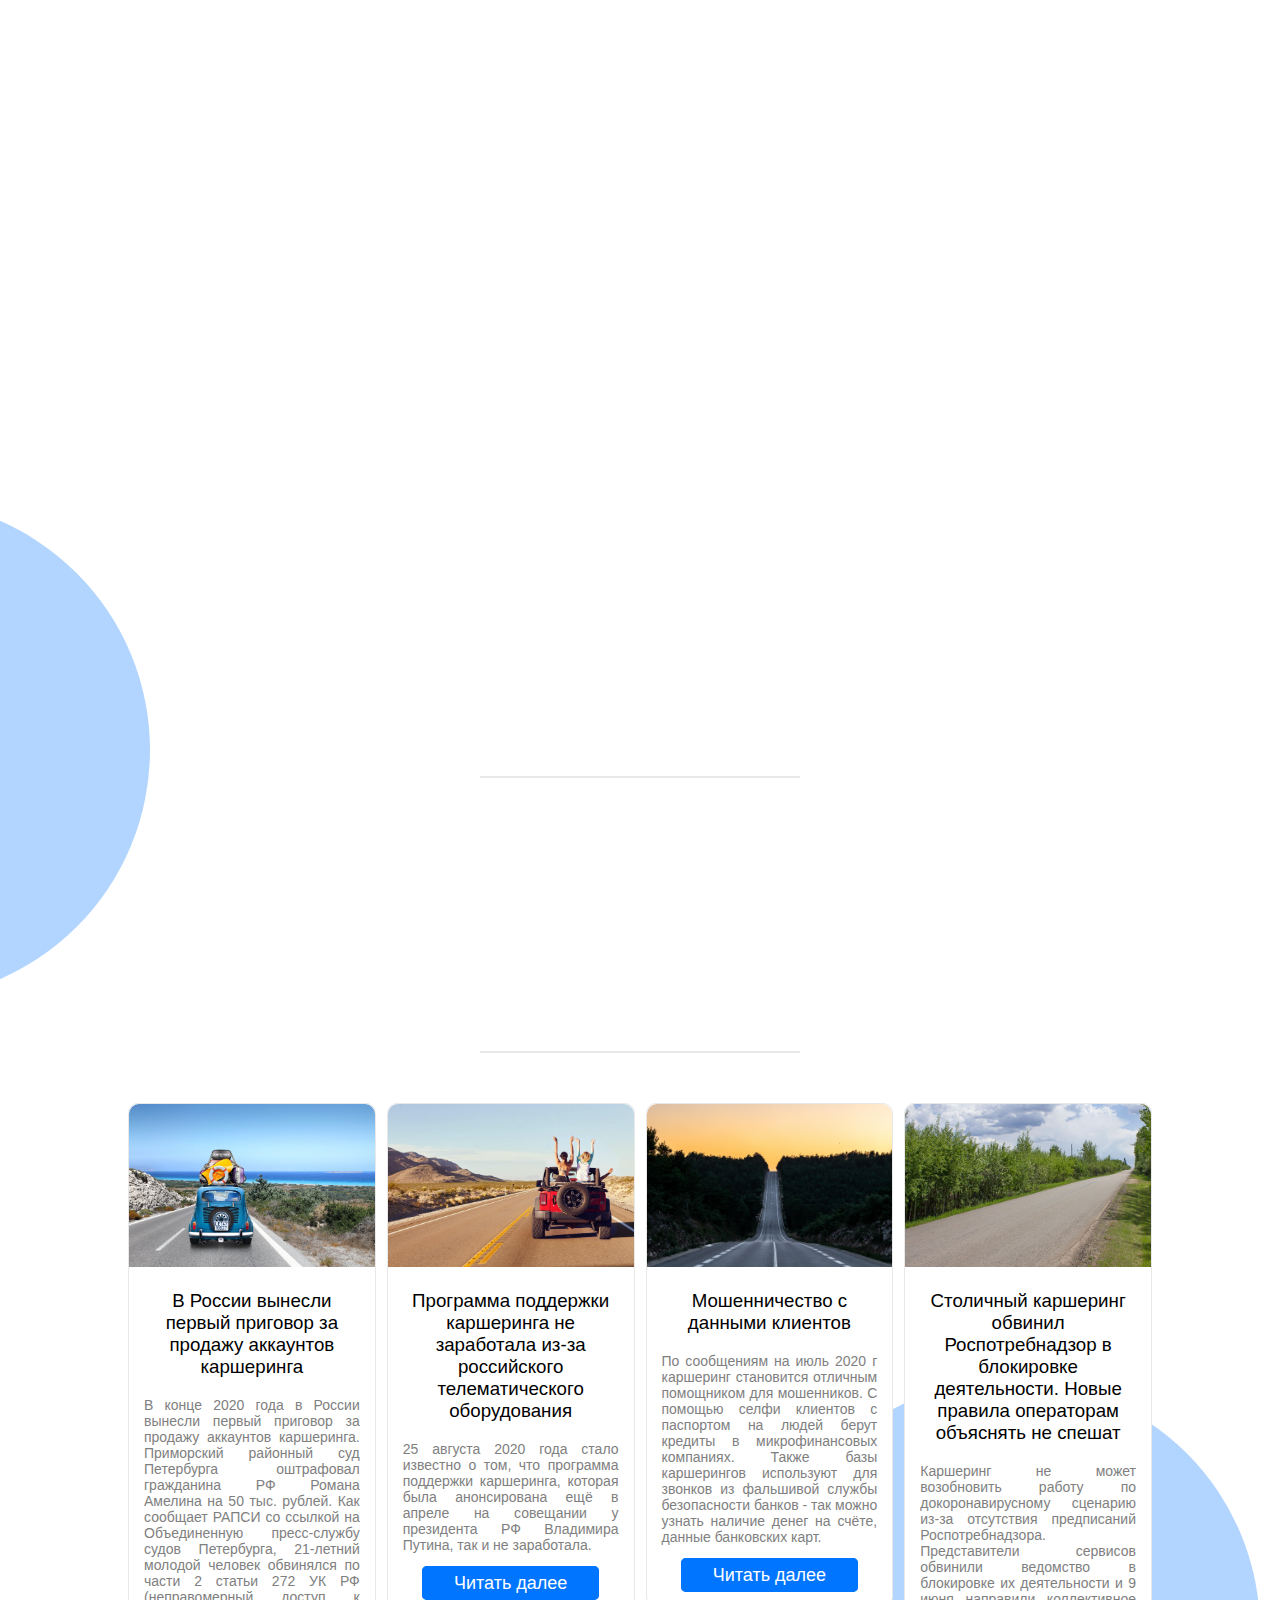
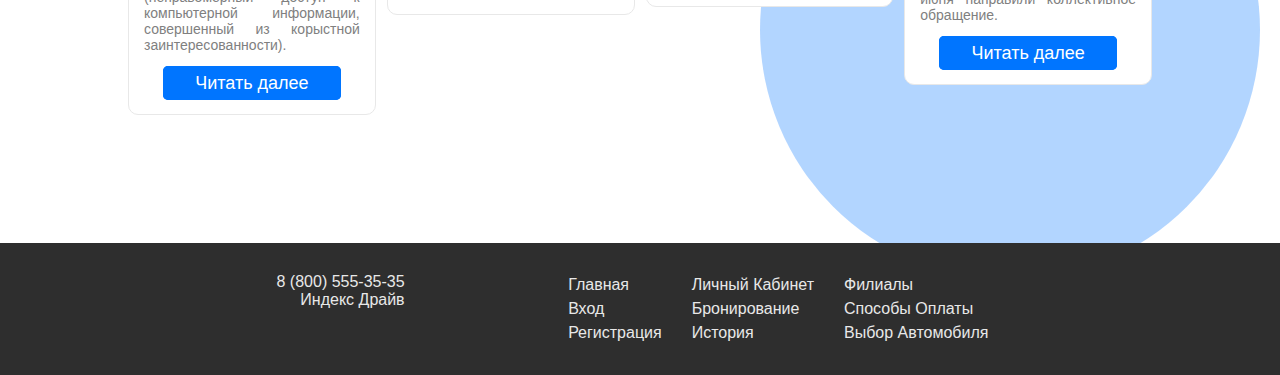
<file: index.html>
<!DOCTYPE html>
<html lang="ru">
<head>
    <meta charset="UTF-8">
    <meta http-equiv="X-UA-Compatible" content="IE=edge">
    <meta name="viewport" content="width=device-width, initial-scale=1.0">
    <link rel="stylesheet" href="css/style.css">
    <link rel="icon" href="images/icons/fav.svg">
    <title>Главная | Индекс Драйв</title>
</head>
<body>
    <header>
        <div class="header__content">
            <a href="#" class="header__logo header__logo-active">
                <img src="images/icons/logotype.png" alt="Логотип" class="header__logo_image">
            </a>
            <nav>
                <a href="pages/branches.html" class="nav__link">Филиалы</a>
                <a href="pages/booking.html" class="nav__link">Бронирование</a>
            </nav>
            <a href="pages/profile.html" class="header__link">Личный Кабинет</a>
        </div>
    </header>
    <div class="round"></div>
    <div class="round round-sec"></div>
    <section class="trust">
        <div class="trust__content">
            <div class="trust__cars">
                <img src="images/cars/glk.png" alt="Машина" class="trust__car" id="trust__car-first">
                <img src="images/cars/clsw219.png" alt="Машина" class="trust__car" id="trust__car-second">
                <img src="images/cars/rav4.png" alt="Машина" class="trust__car" id="trust__car-third">
            </div>
            <div class="trust__textblock">
                <h2 class="trust__title">
                    <span class="blue">Свобода</span> передвижения — без забот!
                </h2>
            </div>
        </div>
    </section>
    <section class="descr">
        <div class="descr__content">
            <p class="descr__text">
                Мы предлагаем нашим клиентам свободу
                передвижения <span class="blue">без необходимости</span> заботиться
                о том, как получить доступ к автомобилю,
                как его обслуживать и где его хранить. Мы
                берем на себя все заботы по управлению
                автомобилем, чтобы наши клиенты могли
                наслаждаться своей свободой и передвигаться
                по городу <span class="blue">с легкостью</span>. Мы предоставляем
                высококачественные автомобили, простую
                систему бронирования и удобные условия
                использования нашего сервиса, чтобы наши
                клиенты могли <span class="blue">наслаждаться</span> свободой движения,
                не теряя времени на заботы по управлению
                автомобилем. Вместе с нами в каршеринге, вы
                можете наслаждаться свободой передвижения,
                не беспокоясь о заботах по управлению
                автомобилем.
            </p>
        </div>
    </section>
    <div class="sep"></div>
    <section class="search">
        <div class="search__content">
            <div class="search__title">
                Найдём <span class="blue">ваше</span> авто
            </div>
            <form action="#" class="search__block">
                <fieldset class="search__row">
                    <label for="type" class="search__name">Класс автомобиля</label><br>
                    <select id="type" class="search__select">
                        <option value="min">Эконом</option>
                        <option value="max">Премиум</option>
                    </select>
                </fieldset>
                <fieldset class="search__row">
                    <label for="brand" class="search__name">Марка</label><br>
                    <select id="brand" class="search__select">
                        <option value="haval">Haval</option>
                    </select>
                </fieldset>
                <fieldset class="search__row">
                    <label for="model" class="search__name">Модель</label><br>
                    <select id="model" class="search__select">
                        <option value="Haval Jolion">Haval Jolion</option>
                    </select>
                </fieldset>
                <fieldset class="search__row">
                    <input type="submit" value="Найти" class="search__btn">
                </fieldset>
            </form>
        </div>
    </section>
    <div class="sep"></div>
    <section class="news">
        <div class="news__content">
            <div class="news__item">
                <img src="images/roads/news1.jpg" alt="Изображение Новости" class="news__img">
                <h3 class="news__title">
                    В России вынесли первый приговор
                    за продажу аккаунтов каршеринга
                </h3>
                <p class="news__descr">
                    В конце 2020 года в России вынесли первый приговор за продажу аккаунтов каршеринга.
                    Приморский районный суд Петербурга оштрафовал гражданина РФ Романа Амелина на 50
                    тыс. рублей.
                    
                    Как сообщает РАПСИ со ссылкой на Объединенную пресс-службу судов Петербурга, 21-летний
                    молодой человек обвинялся по части 2 статьи 272 УК РФ (неправомерный доступ к
                    компьютерной информации, совершенный из корыстной заинтересованности).
                </p>
                <a href="#" class="news__btn">
                    Читать далее
                </a>
            </div>
            <div class="news__item">
                <img src="images/roads/news2.jpg" alt="Изображение Новости" class="news__img">
                <h3 class="news__title">
                    Программа поддержки каршеринга не заработала из-за российского
                    телематического оборудования
                </h3>
                <p class="news__descr">
                    25 августа 2020 года стало известно о том, что программа поддержки
                    каршеринга, которая была анонсирована ещё в апреле на совещании у
                    президента РФ Владимира Путина, так и не заработала.
                </p>
                <a href="#" class="news__btn">
                    Читать далее
                </a>
            </div>
            <div class="news__item">
                <img src="images/roads/news3.jpg" alt="Изображение Новости" class="news__img">
                <h3 class="news__title">
                    Мошенничество с данными клиентов
                </h3>
                <p class="news__descr">
                    По сообщениям на июль 2020 г каршеринг становится отличным помощником для
                    мошенников. С помощью селфи клиентов с паспортом на людей берут кредиты в
                    микрофинансовых компаниях.

                    Также базы каршерингов используют для звонков из фальшивой службы безопасности
                    банков - так можно узнать наличие денег на счёте, данные банковских карт.
                </p>
                <a href="#" class="news__btn">
                    Читать далее
                </a>
            </div>
            <div class="news__item">
                <img src="images/roads/news4.jpg" alt="Изображение Новости" class="news__img">
                <h3 class="news__title">
                    Столичный каршеринг обвинил Роспотребнадзор в блокировке
                    деятельности. Новые правила операторам объяснять не спешат
                </h3>
                <p class="news__descr">
                    Каршеринг не может возобновить работу по докоронавирусному
                    сценарию из-за отсутствия предписаний Роспотребнадзора.
                    Представители сервисов обвинили ведомство в блокировке
                    их деятельности и 9 июня направили коллективное обращение.
                </p>
                <a href="#" class="news__btn">
                    Читать далее
                </a>
            </div>
        </div>
    </section>
    <footer>
        <div class="footer__content">
            <a href="tel:+78005553535" class="footer__phone">8 (800) 555-35-35<br>Индекс Драйв</a>
            <div class="footer__links">
                <div class="footer__links_mini">
                    <a href="index.html" class="footer__link">Главная</a>
                    <a href="pages/login.html" class="footer__link">Вход</a>
                    <a href="pages/register.html" class="footer__link">Регистрация</a>
                </div>
                <div class="footer__links_mini">
                    <a href="pages/profile.html" class="footer__link">Личный Кабинет</a>
                    <a href="pages/booking.html" class="footer__link">Бронирование</a>
                    <a href="pages/history.html" class="footer__link">История</a>
                </div>
                <div class="footer__links_mini">
                    <a href="pages/branches.html" class="footer__link">Филиалы</a>
                    <a href="pages/cards.html" class="footer__link">Способы Оплаты</a>
                    <a href="pages/car-select.html" class="footer__link">Выбор Автомобиля</a>
                </div>
            </div>
        </div>
    </footer>
</body>
</html>
</file>
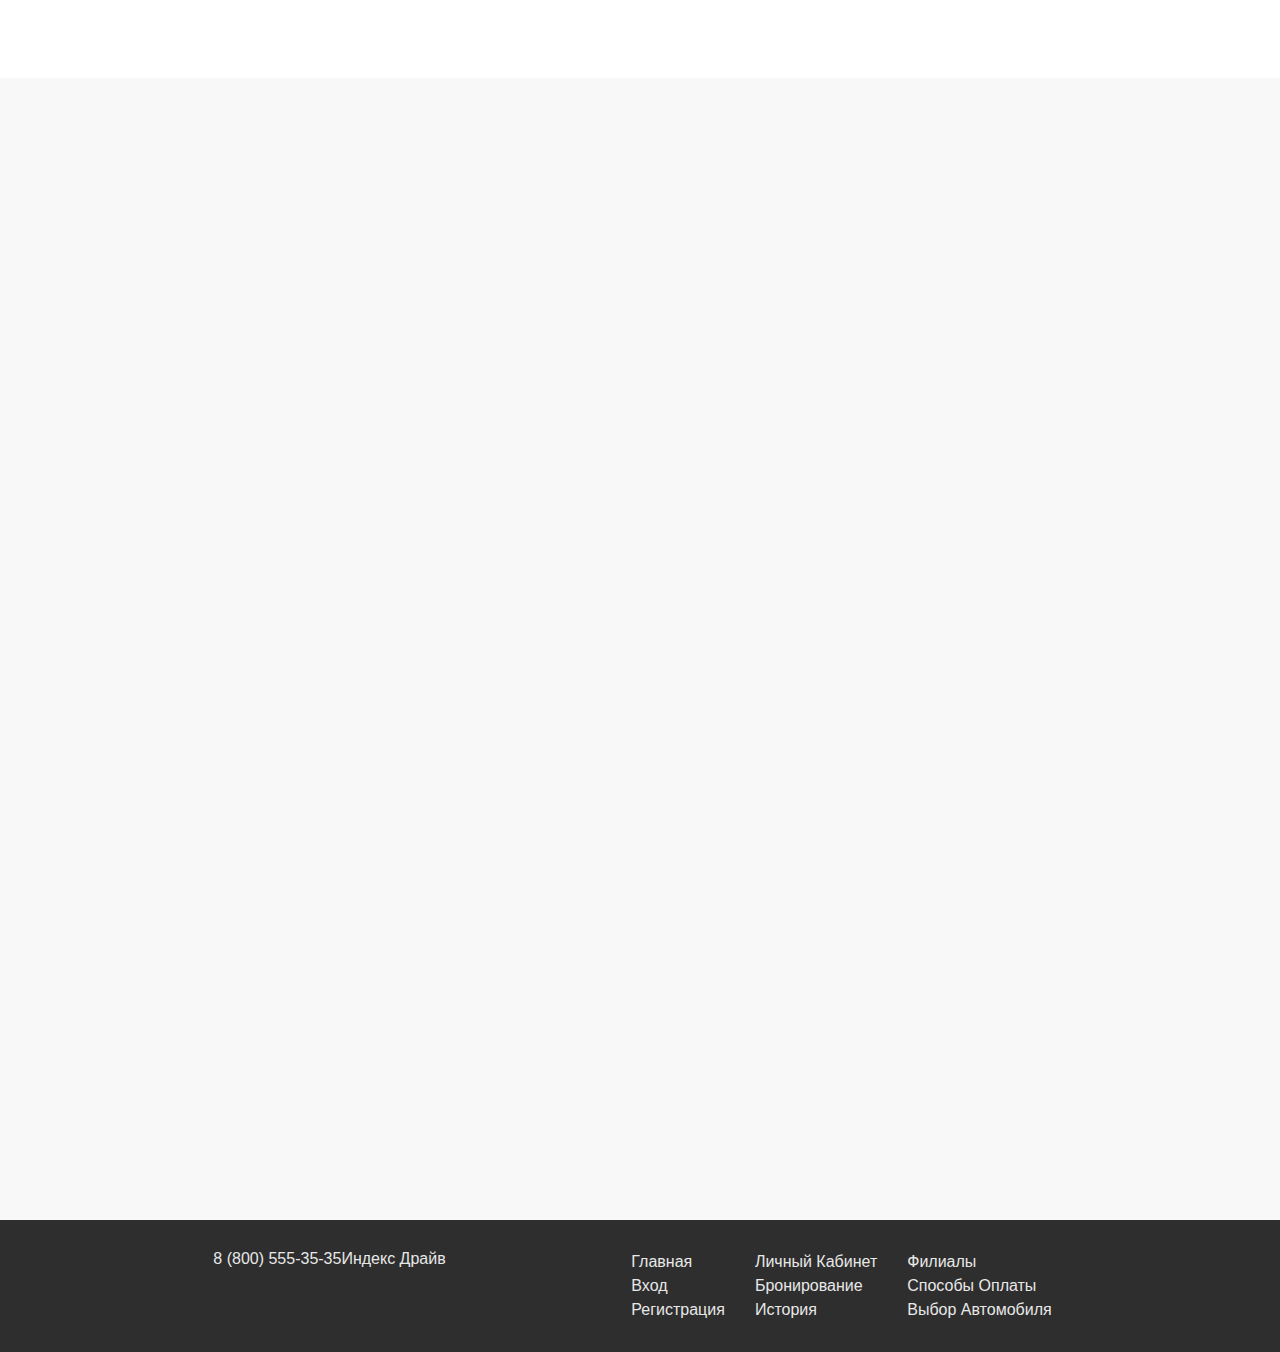
<file: pages/booking.html>
<!DOCTYPE html>
<html lang="ru">
<head>
    <meta charset="UTF-8">
    <meta http-equiv="X-UA-Compatible" content="IE=edge">
    <meta name="viewport" content="width=device-width, initial-scale=1.0">
    <link rel="stylesheet" href="../css/style.css">
    <link rel="icon" href="../images/icons/fav.svg">
    <title>Главная | Бронирование</title>
</head>
<body>
    <header>
        <div class="header__content">
            <a href="../index.html" class="header__logo">
                <img src="../images/icons/logotype.png" alt="Логотип" class="header__logo_image">
            </a>
            <nav>
                <a href="branches.html" class="nav__link">Филиалы</a>
                <a class="nav__link nav__link-active">Бронирование</a>
            </nav>
            <a href="profile.html" class="header__link">Личный Кабинет</a>
        </div>
    </header>
    <section class="book">
        <div class="book__content">
            <h3 class="book__header">
                Оформление Бронирования
            </h3>
            <h3 class="book__title">
                О Вас
            </h3>
            <div class="book__data">
                <span class="book__data_title">
                    ФИО
                </span>
                <div class="book__data_text">
                    Притула Жанна Витальевна
                </div>
                <span class="book__data_title">
                    Номер Телефона
                </span>
                <div class="book__data_text">
                    +7 (913) 930-45-67
                </div>
                <span class="book__data_title">
                    Паспортные данные
                </span>
                <div class="book__data_text">
                    0116 087345
                </div>
                <span class="book__data_title">
                    Банковская Карта
                </span>
                <div class="book__data_text">
                    **** **** **** 6238
                </div>
                <span class="book__data_title">
                    Дата Рожения
                </span>
                <div class="book__data_text">
                    11.05.2023
                </div>
            </div>
            <h3 class="book__title">
                Об Авто
            </h3>
            <div class="book__auto">
                <div class="book__data">
                    <span class="book__data_close">
                        x
                    </span>
                    <span class="book__data_title">
                        Идентификатор машины
                    </span>
                    <div class="book__data_text">
                        AO6390
                    </div>
                    <span class="book__data_title">
                        Марка и название авто
                    </span>
                    <div class="book__data_text">
                        Audi A4
                    </div>
                    <span class="book__data_title">
                        Номер авто
                    </span>
                    <div class="book__data_text">
                        H630OC
                    </div>
                    <span class="book__data_title">
                        Даты бронирования и возврата
                    </span>
                    <div class="book__data_text">
                        14.05.2023 - 20.05.2023
                    </div>
                    <span class="book__data_title">
                        Стоимость (за день)
                    </span>
                    <div class="book__data_text">
                        1400 руб.
                    </div>
                    <span class="book__data_title">
                        Филиал
                    </span>
                    <div class="book__data_text">
                        Ленинский
                    </div>
                </div>
                <div class="book__data book__data_left">
                    <span class="book__data_close">
                        x
                    </span>
                    <span class="book__data_title">
                        Идентификатор машины
                    </span>
                    <div class="book__data_text">
                        AO6390
                    </div>
                    <span class="book__data_title">
                        Марка и название авто
                    </span>
                    <div class="book__data_text">
                        Audi A4
                    </div>
                    <span class="book__data_title">
                        Номер авто
                    </span>
                    <div class="book__data_text">
                        H630OC
                    </div>
                    <span class="book__data_title">
                        Даты бронирования и возврата
                    </span>
                    <div class="book__data_text">
                        14.05.2023 - 20.05.2023
                    </div>
                    <span class="book__data_title">
                        Стоимость (за день)
                    </span>
                    <div class="book__data_text">
                        1400 руб.
                    </div>
                    <span class="book__data_title">
                        Филиал
                    </span>
                    <div class="book__data_text">
                        Ленинский
                    </div>
                </div>
            </div>
            <div class="book__add">
                Добавить Авто
            </div>
            <div class="book__price">
                <span class="book__sum">
                    3200 руб
                </span>
                <span class="book__disc">
                    (Скидка: <strong>10%</strong>)
                </span>
            </div>
            <span class="book__chosenCard">
                **** **** **** 6238
            </span>
            <div class="book__card">
                Изменить Карту
            </div><br>
            <div class="book__btn">
                Оформить
            </div>
        </div>
    </section>
    <footer>
        <div class="footer__content">
            <a href="tel:+78005553535" class="footer__phone">8 (800) 555-35-35Индекс Драйв</a><br>
            <div class="footer__links">
                <div class="footer__links_mini">
                    <a href="../index.html" class="footer__link">Главная</a>
                    <a href="login.html" class="footer__link">Вход</a>
                    <a href="register.html" class="footer__link">Регистрация</a>
                </div>
                <div class="footer__links_mini">
                    <a href="profile.html" class="footer__link">Личный Кабинет</a>
                    <a href="booking.html" class="footer__link">Бронирование</a>
                    <a href="history.html" class="footer__link">История</a>
                </div>
                <div class="footer__links_mini">
                    <a href="branches.html" class="footer__link">Филиалы</a>
                    <a href="cards.html" class="footer__link">Способы Оплаты</a>
                    <a href="car-select.html" class="footer__link">Выбор Автомобиля</a>
                </div>
            </div>
        </div>
    </footer>
</body>
</html>
</file>
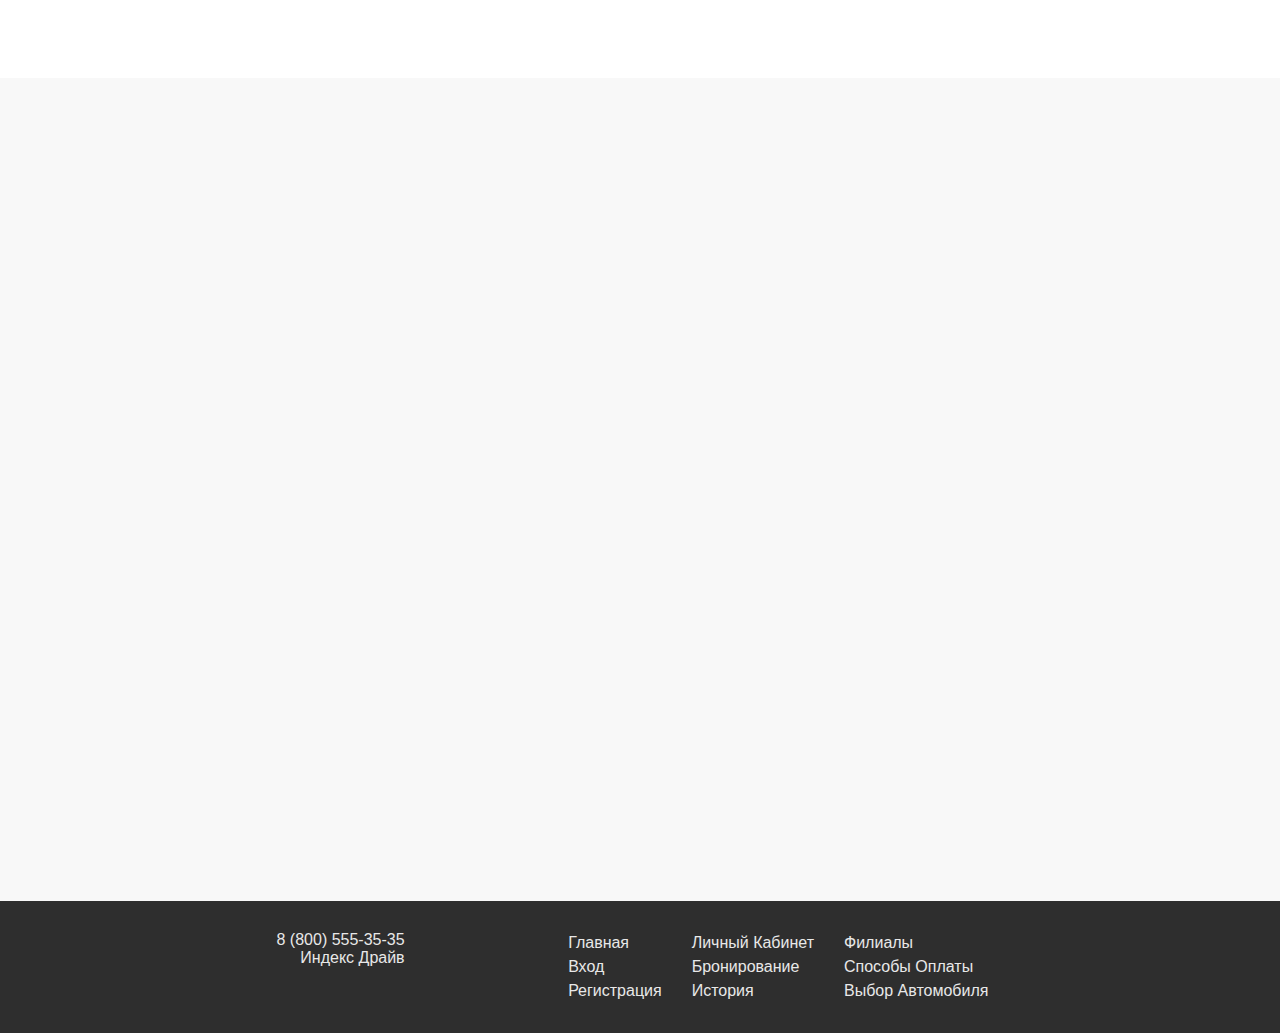
<file: pages/branches.html>
<!DOCTYPE html>
<html lang="ru">
<head>
    <meta charset="UTF-8">
    <meta http-equiv="X-UA-Compatible" content="IE=edge">
    <meta name="viewport" content="width=device-width, initial-scale=1.0">
    <link rel="stylesheet" href="../css/style.css">
    <link rel="icon" href="../images/icons/fav.svg">
    <title>Главная | Филиалы</title>
</head>
<body>
    <header>
        <div class="header__content">
            <a href="../index.html" class="header__logo">
                <img src="../images/icons/logotype.png" alt="Логотип" class="header__logo_image">
            </a>
            <nav>
                <a class="nav__link nav__link-active">Филиалы</a>
                <a class="nav__link" href="booking.html">Бронирование</a>
            </nav>
            <a href="profile.html" class="header__link">Личный Кабинет</a>
        </div>
    </header>
    <section class="br">
        <div class="br__content">
            <h3 class="br__title">Наши Филиалы</h3>
            <div id="map" style="width: 1024px; height: 600px"></div>
        </div>
    </section>
    <footer>
        <div class="footer__content">
            <a href="tel:+78005553535" class="footer__phone">8 (800) 555-35-35<br>Индекс Драйв</a>
            <div class="footer__links">
                <div class="footer__links_mini">
                    <a href="../index.html" class="footer__link">Главная</a>
                    <a href="login.html" class="footer__link">Вход</a>
                    <a href="register.html" class="footer__link">Регистрация</a>
                </div>
                <div class="footer__links_mini">
                    <a href="profile.html" class="footer__link">Личный Кабинет</a>
                    <a href="booking.html" class="footer__link">Бронирование</a>
                    <a href="history.html" class="footer__link">История</a>
                </div>
                <div class="footer__links_mini">
                    <a href="branches.html" class="footer__link">Филиалы</a>
                    <a href="cards.html" class="footer__link">Способы Оплаты</a>
                    <a href="car-select.html" class="footer__link">Выбор Автомобиля</a>
                </div>
            </div>
        </div>
    </footer>
    <script src="https://api-maps.yandex.ru/2.1/?lang=ru_RU"></script>
    <script src="../scripts/maps.js"></script>
</body>
</html>
</file>
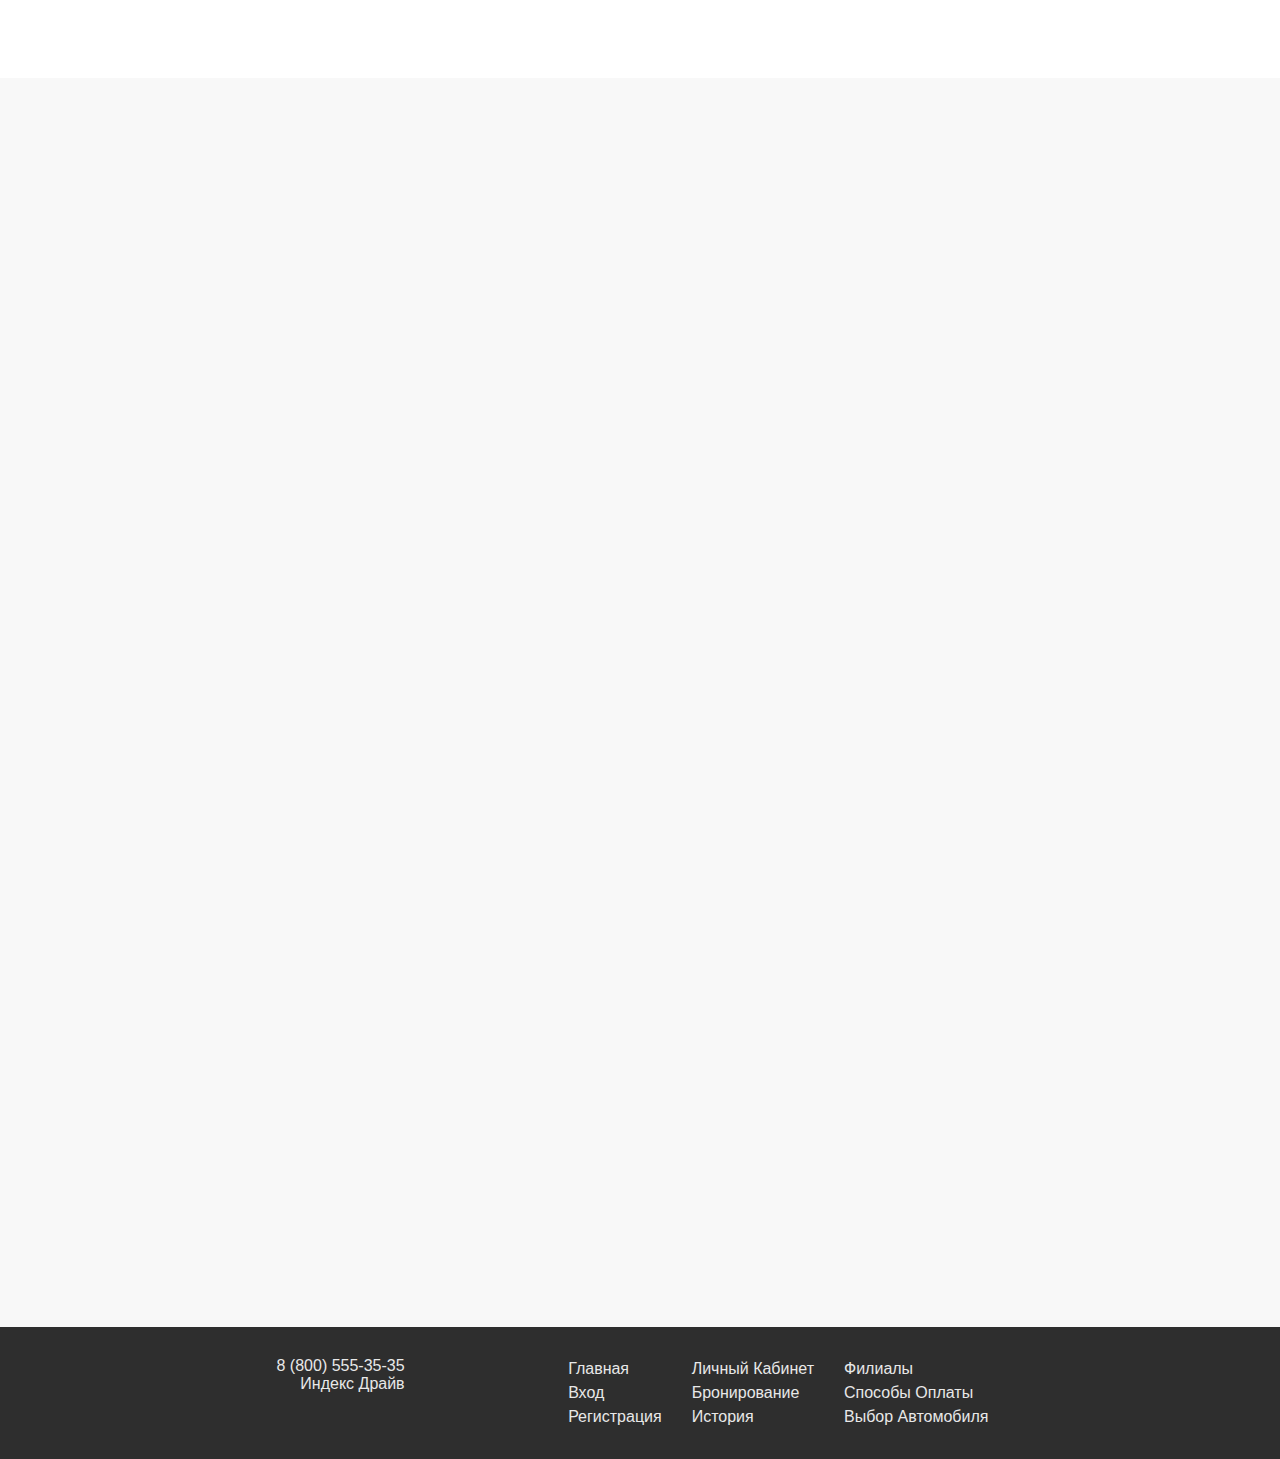
<file: pages/car-select.html>
<!DOCTYPE html>
<html lang="ru">
<head>
    <meta charset="UTF-8">
    <meta http-equiv="X-UA-Compatible" content="IE=edge">
    <meta name="viewport" content="width=device-width, initial-scale=1.0">
    <link rel="stylesheet" href="../css/style.css">
    <link rel="icon" href="../images/icons/fav.svg">
    <title>Главная | Выбор Авто</title>
</head>
<body>
    <header>
        <div class="header__content">
            <a href="../index.html" class="header__logo">
                <img src="../images/icons/logotype.png" alt="Логотип" class="header__logo_image">
            </a>
            <nav>
                <a href="branches.html" class="nav__link">Филиалы</a>
                <a class="nav__link" href="booking.html">Бронирование</a>
            </nav>
            <a href="profile.html" class="header__link">Личный Кабинет</a>
        </div>
    </header>
    <section class="sel">
        <div class="sel__content">
            <h3 class="sel__header">
                Выбор Автомобиля
            </h3>
            <div class="sel__block">
                <div class="sel__item">
                    <img src="../images/cars/rav4.png" alt="Машина для аренды" class="sel__item_img">
                    <span class="sel__item_title">
                        Toyota RAV4
                    </span>
                    <span class="sel__item_color">
                        cиний
                    </span><br>
                    <span class="sel__item_info">
                        Бензиновый, АКП
                    </span><br>
                    <div class="sel__item_btn">
                        Выбрать
                    </div>
                </div>
                <div class="sel__item">
                    <img src="../images/cars/clsw219.png" alt="Машина для аренды" class="sel__item_img">
                    <span class="sel__item_title">
                        Mercedes-Benz C219
                    </span>
                    <span class="sel__item_color">
                        белый
                    </span><br>
                    <span class="sel__item_info">
                        Бензиновый, АКП
                    </span><br>
                    <div class="sel__item_btn">
                        Выбрать
                    </div>
                </div>
                <div class="sel__item">
                    <img src="../images/cars/glk.png" alt="Машина для аренды" class="sel__item_img">
                    <span class="sel__item_title">
                        Mercedes-Benz GLK
                    </span>
                    <span class="sel__item_color">
                        серый
                    </span><br>
                    <span class="sel__item_info">
                        Бензиновый, МКП
                    </span><br>
                    <div class="sel__item_btn">
                        Выбрать
                    </div>
                </div>
                <div class="sel__item">
                    <img src="../images/cars/f12.png" alt="Машина для аренды" class="sel__item_img">
                    <span class="sel__item_title">
                        Ferrari F12
                    </span>
                    <span class="sel__item_color">
                        красный
                    </span><br>
                    <span class="sel__item_info">
                        Бензиновый, АКП
                    </span><br>
                    <div class="sel__item_btn">
                        Выбрать
                    </div>
                </div>
                <div class="sel__item">
                    <img src="../images/cars/altima.png" alt="Машина для аренды" class="sel__item_img">
                    <span class="sel__item_title">
                        Nissan Altima
                    </span>
                    <span class="sel__item_color">
                        черный
                    </span><br>
                    <span class="sel__item_info">
                        Бензиновый, АКП
                    </span><br>
                    <div class="sel__item_btn">
                        Выбрать
                    </div>
                </div>
                <div class="sel__item">
                    <img src="../images/cars/polo.png" alt="Машина для аренды" class="sel__item_img">
                    <span class="sel__item_title">
                        Volkswagen Polo
                    </span>
                    <span class="sel__item_color">
                        красный
                    </span><br>
                    <span class="sel__item_info">
                        Бензиновый, МКП
                    </span><br>
                    <div class="sel__item_btn">
                        Выбрать
                    </div>
                </div>
                <div class="sel__item">
                    <img src="../images/cars/creta.png" alt="Машина для аренды" class="sel__item_img">
                    <span class="sel__item_title">
                        Hyundai Creta
                    </span>
                    <span class="sel__item_color">
                        оранжевый
                    </span><br>
                    <span class="sel__item_info">
                        Бензиновый, АКП
                    </span><br>
                    <div class="sel__item_btn">
                        Выбрать
                    </div>
                </div>
                <div class="sel__item">
                    <img src="../images/cars/avista.png" alt="Машина для аренды" class="sel__item_img">
                    <span class="sel__item_title">
                        Buick Avista
                    </span>
                    <span class="sel__item_color">
                        cиний
                    </span><br>
                    <span class="sel__item_info">
                        Бензиновый, АКП
                    </span><br>
                    <div class="sel__item_btn">
                        Выбрать
                    </div>
                </div>
                <div class="sel__item">
                    <img src="../images/cars/a4.png" alt="Машина для аренды" class="sel__item_img">
                    <span class="sel__item_title">
                        Audi A4
                    </span>
                    <span class="sel__item_color">
                        серый
                    </span><br>
                    <span class="sel__item_info">
                        Бензиновый, АКП
                    </span><br>
                    <div class="sel__item_btn">
                        Выбрать
                    </div>
                </div>
                <div class="sel__item">
                    <img src="../images/cars/F-Type.png" alt="Машина для аренды" class="sel__item_img">
                    <span class="sel__item_title">
                        Jaguar F-Type
                    </span>
                    <span class="sel__item_color">
                        белый
                    </span><br>
                    <span class="sel__item_info">
                        Бензиновый, АКП
                    </span><br>
                    <div class="sel__item_btn">
                        Выбрать
                    </div>
                </div>
                <div class="sel__item">
                    <img src="../images/cars/nsx.png" alt="Машина для аренды" class="sel__item_img">
                    <span class="sel__item_title">
                        Honda NSX
                    </span>
                    <span class="sel__item_color">
                        тёмно-серый
                    </span><br>
                    <span class="sel__item_info">
                        Бензиновый, АКП
                    </span><br>
                    <div class="sel__item_btn">
                        Выбрать
                    </div>
                </div>
                <div class="sel__item">
                    <img src="../images/cars/a4y.png" alt="Машина для аренды" class="sel__item_img">
                    <span class="sel__item_title">
                        Audi A4
                    </span>
                    <span class="sel__item_color">
                        желтый
                    </span><br>
                    <span class="sel__item_info">
                        Бензиновый, АКП
                    </span><br>
                    <div class="sel__item_btn">
                        Выбрать
                    </div>
                </div>
            </div>
        </div>
    </section>
    <footer>
        <div class="footer__content">
            <a href="tel:+78005553535" class="footer__phone">8 (800) 555-35-35<br>Индекс Драйв</a>
            <div class="footer__links">
                <div class="footer__links_mini">
                    <a href="../index.html" class="footer__link">Главная</a>
                    <a href="login.html" class="footer__link">Вход</a>
                    <a href="register.html" class="footer__link">Регистрация</a>
                </div>
                <div class="footer__links_mini">
                    <a href="profile.html" class="footer__link">Личный Кабинет</a>
                    <a href="booking.html" class="footer__link">Бронирование</a>
                    <a href="history.html" class="footer__link">История</a>
                </div>
                <div class="footer__links_mini">
                    <a href="branches.html" class="footer__link">Филиалы</a>
                    <a href="cards.html" class="footer__link">Способы Оплаты</a>
                    <a href="car-select.html" class="footer__link">Выбор Автомобиля</a>
                </div>
            </div>
        </div>
    </footer>
</body>
</html>
</file>
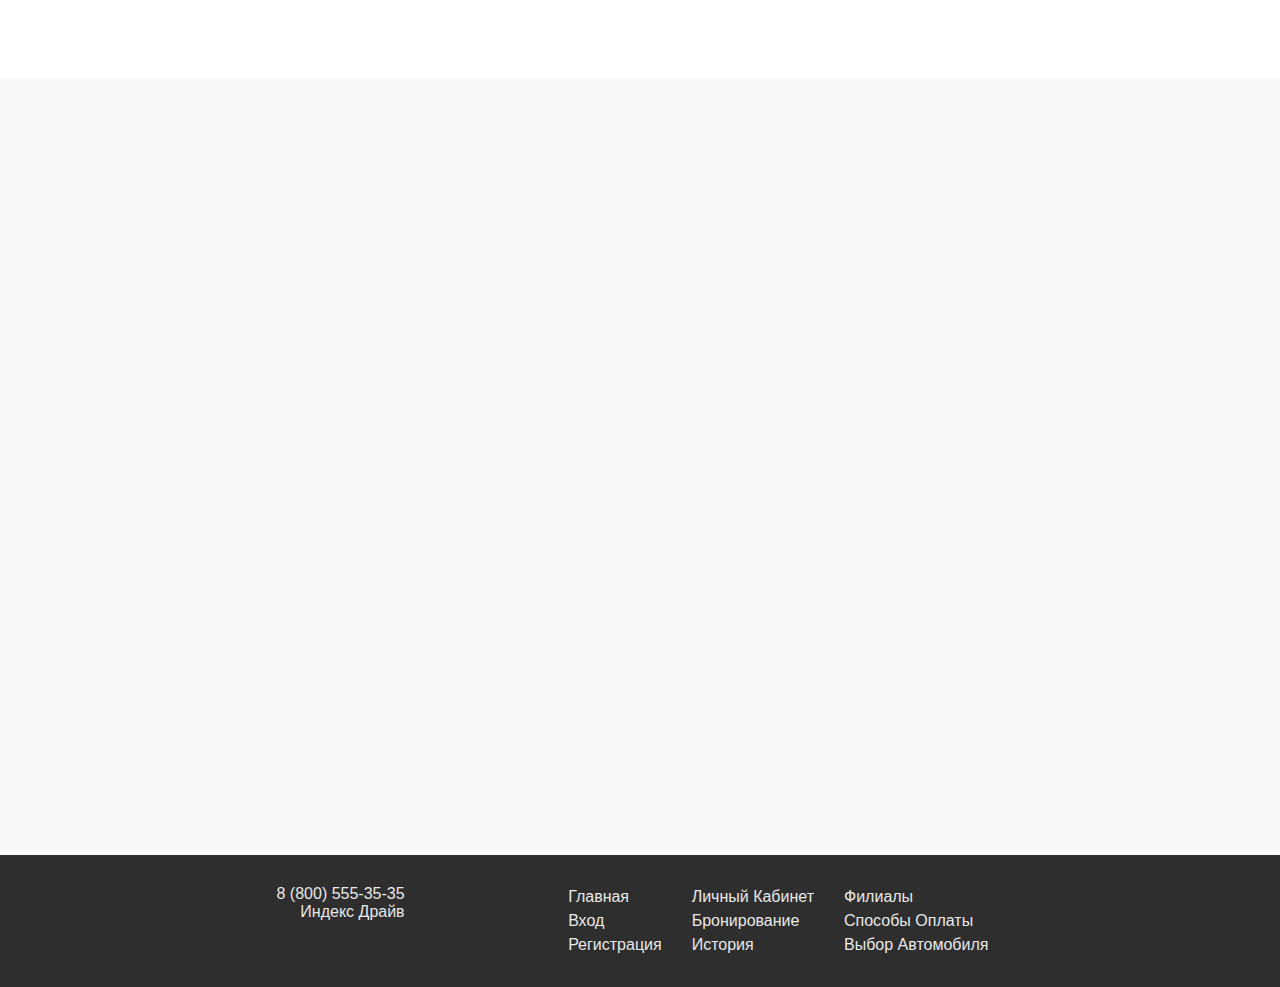
<file: pages/cards.html>
<!DOCTYPE html>
<html lang="ru">
<head>
    <meta charset="UTF-8">
    <meta http-equiv="X-UA-Compatible" content="IE=edge">
    <meta name="viewport" content="width=device-width, initial-scale=1.0">
    <link rel="stylesheet" href="../css/style.css">
    <link rel="icon" href="../images/icons/fav.svg">
    <title>Главная | Способы оплаты</title>
</head>
<body>
    <header>
        <div class="header__content">
            <a href="../index.html" class="header__logo">
                <img src="../images/icons/logotype.png" alt="Логотип" class="header__logo_image">
            </a>
            <nav>
                <a href="branches.html" class="nav__link">Филиалы</a>
                <a class="nav__link" href="booking.html">Бронирование</a>
            </nav>
            <a href="profile.html" class="header__link">Личный Кабинет</a>
        </div>
    </header>
    <section class="cards">
        <div class="cards__content">
            <div class="cards__header">
                Банковские карты
            </div>
            <div class="cards__block">
                <div class="cards__item">
                    <img src="../images/card/mir.png" alt="Тип Карты" class="cards__type">
                    <br>
                    <span class="cards__num">
                        **** **** **** 4984
                    </span>
                    <br>
                    <span class="cards__active cards__active-no">
                        Неактивна
                    </span>
                    <br>
                    <a href="#" class="cards__del">
                        Отвязать карту
                    </a>
                </div>
                <div class="cards__item">
                    <img src="../images/card/visa.png" alt="Тип Карты" class="cards__type">
                    <br>
                    <span class="cards__num">
                        **** **** **** 5643
                    </span>
                    <br>
                    <span class="cards__active">
                        Активна
                    </span>
                    <br>
                    <a href="#" class="cards__del">
                        Отвязать карту
                    </a>
                </div>
                <div class="cards__item cards__item_anim">
                    <div class="cards__add">
                        +
                    </div>
                    <span class="cards__add_text">
                        Добавить
                    </span>
                </div>
            </div>
        </div>
    </section>
    <section class="modal">
        <div class="modal__content">
            <span class="modal__close">
                x
            </span>
            <form action="#" class="reg__form">
                <legend class="reg__legend">Добавление карты</legend>
                <label for="nameHolder" class="reg__label">Имя и Фамилия владельца</label><br>
                <input type="text" class="reg__inp" id="nameHolder" required><br>
                <label for="numCard" class="reg__label">Номер карты</label><br>
                <input type="number" class="reg__inp" id="numCard" required><br>
                <label for="dataOff" class="reg__label">Дата окончания карты</label><br>
                <input type="number" class="reg__inp" id="dataOff" required><br>
                <label for="cvv" class="reg__label">Код CVV/CVC</label>
                <input type="number" class="reg__inp" id="cvv" required><br>
                <div class="reg__btn_block">
                    <input type="submit" value="Добавить" class="reg__btn">
                </div>
            </form>
        </div>
    </section>
    <footer>
        <div class="footer__content">
            <a href="tel:+78005553535" class="footer__phone">8 (800) 555-35-35<br>Индекс Драйв</a>
            <div class="footer__links">
                <div class="footer__links_mini">
                    <a href="../index.html" class="footer__link">Главная</a>
                    <a href="login.html" class="footer__link">Вход</a>
                    <a href="register.html" class="footer__link">Регистрация</a>
                </div>
                <div class="footer__links_mini">
                    <a href="profile.html" class="footer__link">Личный Кабинет</a>
                    <a href="booking.html" class="footer__link">Бронирование</a>
                    <a href="history.html" class="footer__link">История</a>
                </div>
                <div class="footer__links_mini">
                    <a href="branches.html" class="footer__link">Филиалы</a>
                    <a href="cards.html" class="footer__link">Способы Оплаты</a>
                    <a href="car-select.html" class="footer__link">Выбор Автомобиля</a>
                </div>
            </div>
        </div>
    </footer>
    <script src="../scripts/cards.js"></script>
</body>
</html>
</file>
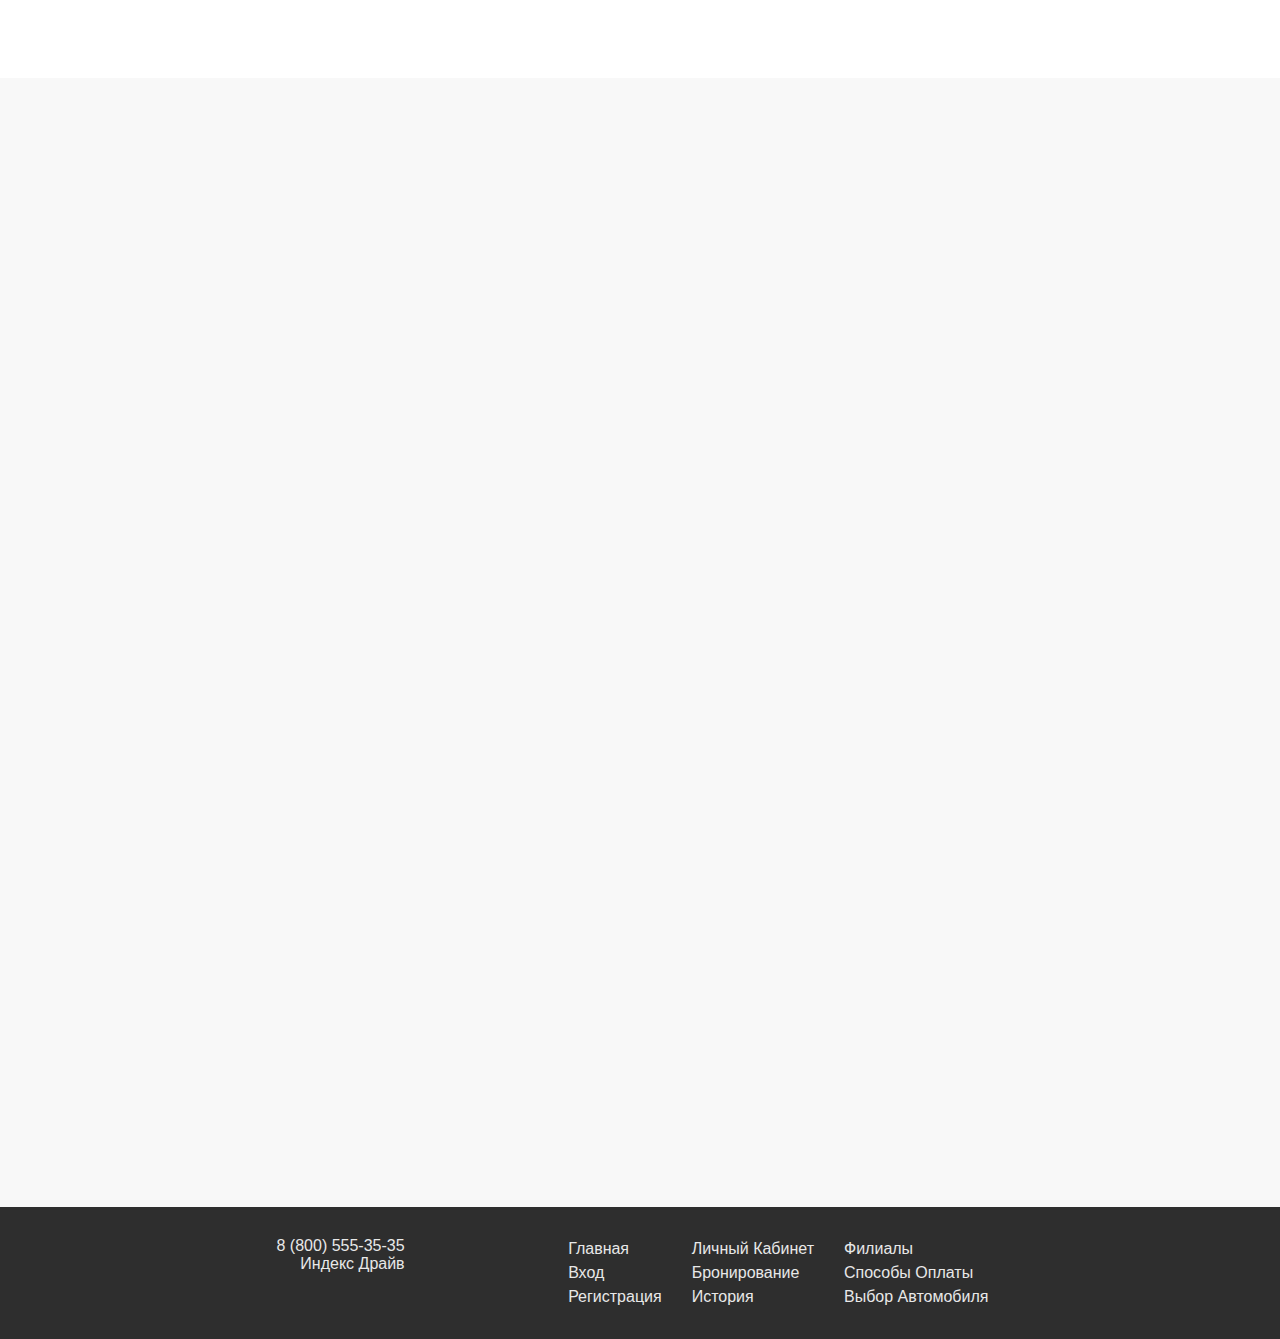
<file: pages/history.html>
<!DOCTYPE html>
<html lang="ru">
<head>
    <meta charset="UTF-8">
    <meta http-equiv="X-UA-Compatible" content="IE=edge">
    <meta name="viewport" content="width=device-width, initial-scale=1.0">
    <link rel="stylesheet" href="../css/style.css">
    <link rel="icon" href="../images/icons/fav.svg">
    <title>Главная | История</title>
</head>
<body>
    <header>
        <div class="header__content">
            <a href="../index.html" class="header__logo">
                <img src="../images/icons/logotype.png" alt="Логотип" class="header__logo_image">
            </a>
            <nav>
                <a href="branches.html" class="nav__link">Филиалы</a>
                <a class="nav__link" href="booking.html">Бронирование</a>
            </nav>
            <a href="profile.html" class="header__link">Личный Кабинет</a>
        </div>
    </header>
    <section class="history">
        <div class="history__content">
            <div class="history__header">
                История Бронирований
            </div>
            <div class="history__cards">
                <div class="history__card history__card-first">
                    <div class="history__book">
                        <div class="history__book_item">
                            <span class="history__title">
                                Код бронирования
                            </span>
                            <div class="history__data">
                                О333
                            </div>
                        </div>
                        <div class="history__book_item">
                            <span class="history__title">
                                Стоимость (за день)
                            </span>
                            <div class="history__data">
                                1400 руб.
                            </div>
                        </div>
                    </div>
                    <div class="history__rent">
                        <img src="../images/cars/clsw219.png" alt="Изобрежние Машины" class="history__img">
                        <span class="history__title">
                            Номер заказа
                        </span>
                        <div class="history__data">
                            0004
                        </div>
                        <span class="history__title">
                            Марка и модель авто
                        </span>
                        <div class="history__data">
                            Mercedes-Benz C219
                        </div>
                        <span class="history__title">
                            Даты аренды
                        </span>
                        <div class="history__data">
                            11.05.2023 - 15.05.2023 (5 дней)
                        </div>
                        <span class="history__title">
                            Филиал
                        </span>
                        <div class="history__data">
                            Новоалтайский
                        </div>
                        <span class="history__title">
                            Стоимость
                        </span>
                        <div class="history__data">
                            7000
                        </div>
                    </div>
                </div>
                <div class="history__card">
                    <div class="history__book">
                        <div class="history__book_item">
                            <span class="history__title">
                                Код бронирования
                            </span>
                            <div class="history__data">
                                О333
                            </div>
                        </div>
                        <div class="history__book_item">
                            <span class="history__title">
                                Стоимость (за день)
                            </span>
                            <div class="history__data">
                                1400 руб.
                            </div>
                        </div>
                    </div>
                    <div class="history__rent">
                        <img src="../images/cars/clsw219.png" alt="Изобрежние Машины" class="history__img">
                        <span class="history__title">
                            Номер заказа
                        </span>
                        <div class="history__data">
                            0004
                        </div>
                        <span class="history__title">
                            Марка и модель авто
                        </span>
                        <div class="history__data">
                            Mercedes-Benz C219
                        </div>
                        <span class="history__title">
                            Даты аренды
                        </span>
                        <div class="history__data">
                            11.05.2023 - 15.05.2023 (5 дней)
                        </div>
                        <span class="history__title">
                            Филиал
                        </span>
                        <div class="history__data">
                            Новоалтайский
                        </div>
                        <span class="history__title">
                            Стоимость
                        </span>
                        <div class="history__data">
                            7000
                        </div>
                    </div>
                </div>
                <div class="history__card">
                    <div class="history__book">
                        <div class="history__book_item">
                            <span class="history__title">
                                Код бронирования
                            </span>
                            <div class="history__data">
                                О333
                            </div>
                        </div>
                        <div class="history__book_item">
                            <span class="history__title">
                                Стоимость (за день)
                            </span>
                            <div class="history__data">
                                1400 руб.
                            </div>
                        </div>
                    </div>
                    <div class="history__rent">
                        <img src="../images/cars/clsw219.png" alt="Изобрежние Машины" class="history__img">
                        <span class="history__title">
                            Номер заказа
                        </span>
                        <div class="history__data">
                            0004
                        </div>
                        <span class="history__title">
                            Марка и модель авто
                        </span>
                        <div class="history__data">
                            Mercedes-Benz C219
                        </div>
                        <span class="history__title">
                            Даты аренды
                        </span>
                        <div class="history__data">
                            11.05.2023 - 15.05.2023 (5 дней)
                        </div>
                        <span class="history__title">
                            Филиал
                        </span>
                        <div class="history__data">
                            Новоалтайский
                        </div>
                        <span class="history__title">
                            Стоимость
                        </span>
                        <div class="history__data">
                            7000
                        </div>
                    </div>
                </div>
                <div class="history__card">
                    <div class="history__book">
                        <div class="history__book_item">
                            <span class="history__title">
                                Код бронирования
                            </span>
                            <div class="history__data">
                                О333
                            </div>
                        </div>
                        <div class="history__book_item">
                            <span class="history__title">
                                Стоимость (за день)
                            </span>
                            <div class="history__data">
                                1400 руб.
                            </div>
                        </div>
                    </div>
                    <div class="history__rent">
                        <img src="../images/cars/clsw219.png" alt="Изобрежние Машины" class="history__img">
                        <span class="history__title">
                            Номер заказа
                        </span>
                        <div class="history__data">
                            0004
                        </div>
                        <span class="history__title">
                            Марка и модель авто
                        </span>
                        <div class="history__data">
                            Mercedes-Benz C219
                        </div>
                        <span class="history__title">
                            Даты аренды
                        </span>
                        <div class="history__data">
                            11.05.2023 - 15.05.2023 (5 дней)
                        </div>
                        <span class="history__title">
                            Филиал
                        </span>
                        <div class="history__data">
                            Новоалтайский
                        </div>
                        <span class="history__title">
                            Стоимость
                        </span>
                        <div class="history__data">
                            7000
                        </div>
                    </div>
                </div>
                <div class="history__card history__card-first">
                    <div class="history__book">
                        <div class="history__book_item">
                            <span class="history__title">
                                Код бронирования
                            </span>
                            <div class="history__data">
                                О333
                            </div>
                        </div>
                        <div class="history__book_item">
                            <span class="history__title">
                                Стоимость (за день)
                            </span>
                            <div class="history__data">
                                1400 руб.
                            </div>
                        </div>
                    </div>
                    <div class="history__rent">
                        <img src="../images/cars/clsw219.png" alt="Изобрежние Машины" class="history__img">
                        <span class="history__title">
                            Номер заказа
                        </span>
                        <div class="history__data">
                            0004
                        </div>
                        <span class="history__title">
                            Марка и модель авто
                        </span>
                        <div class="history__data">
                            Mercedes-Benz C219
                        </div>
                        <span class="history__title">
                            Даты аренды
                        </span>
                        <div class="history__data">
                            11.05.2023 - 15.05.2023 (5 дней)
                        </div>
                        <span class="history__title">
                            Филиал
                        </span>
                        <div class="history__data">
                            Новоалтайский
                        </div>
                        <span class="history__title">
                            Стоимость
                        </span>
                        <div class="history__data">
                            7000
                        </div>
                    </div>
                </div>
            </div>
        </div>
    </section>
    <footer>
        <div class="footer__content">
            <a href="tel:+78005553535" class="footer__phone">8 (800) 555-35-35<br>Индекс Драйв</a>
            <div class="footer__links">
                <div class="footer__links_mini">
                    <a href="../index.html" class="footer__link">Главная</a>
                    <a href="login.html" class="footer__link">Вход</a>
                    <a href="register.html" class="footer__link">Регистрация</a>
                </div>
                <div class="footer__links_mini">
                    <a href="profile.html" class="footer__link">Личный Кабинет</a>
                    <a href="booking.html" class="footer__link">Бронирование</a>
                    <a href="history.html" class="footer__link">История</a>
                </div>
                <div class="footer__links_mini">
                    <a href="branches.html" class="footer__link">Филиалы</a>
                    <a href="cards.html" class="footer__link">Способы Оплаты</a>
                    <a href="car-select.html" class="footer__link">Выбор Автомобиля</a>
                </div>
            </div>
        </div>
    </footer>
</body>
</html>
</file>
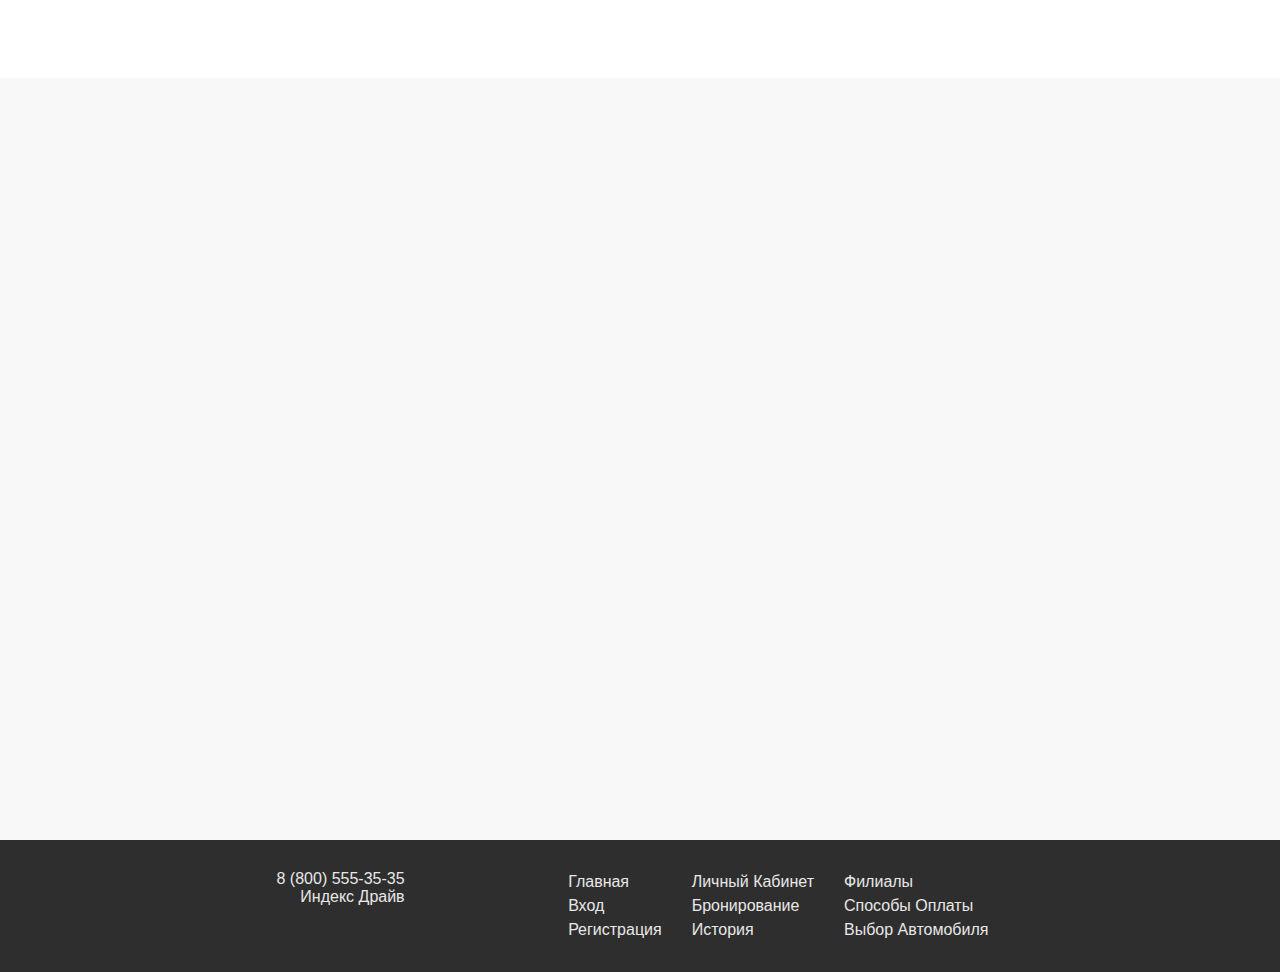
<file: pages/login.html>
<!DOCTYPE html>
<html lang="ru">
<head>
    <meta charset="UTF-8">
    <meta http-equiv="X-UA-Compatible" content="IE=edge">
    <meta name="viewport" content="width=device-width, initial-scale=1.0">
    <link rel="stylesheet" href="../css/style.css">
    <link rel="icon" href="../images/icons/fav.svg">
    <title>Главная | Вход</title>
</head>
<body>
    <header>
        <div class="header__content">
            <a href="../index.html" class="header__logo">
                <img src="../images/icons/logotype.png" alt="Логотип" class="header__logo_image">
            </a>
            <nav>
                <a href="branches.html" class="nav__link">Филиалы</a>
                <a href="booking.html" class="nav__link">Бронирование</a>
            </nav>
            <a href="profile.html" class="header__link">Личный Кабинет</a>
        </div>
    </header>
    <section class="reg login">
        <div class="reg__content">
            <form class="reg__form" action="profile.html">
                <legend class="reg__legend">Вход</legend>
                <label for="phone" class="reg__label">Телефон</label><br>
                <input type="text" class="reg__inp" id="phone" required><br>
                <label for="password" class="reg__label">Пароль</label><br>
                <input type="password" class="reg__inp" required id="password">
                <div class="reg__btn_block">
                    <input type="submit" value="Войти" class="reg__btn">
                </div>
            </form>
        </div>
    </section>
    <footer>
        <div class="footer__content">
            <a href="tel:+78005553535" class="footer__phone">8 (800) 555-35-35<br>Индекс Драйв</a>
            <div class="footer__links">
                <div class="footer__links_mini">
                    <a href="../index.html" class="footer__link">Главная</a>
                    <a href="login.html" class="footer__link">Вход</a>
                    <a href="register.html" class="footer__link">Регистрация</a>
                </div>
                <div class="footer__links_mini">
                    <a href="profile.html" class="footer__link">Личный Кабинет</a>
                    <a href="booking.html" class="footer__link">Бронирование</a>
                    <a href="history.html" class="footer__link">История</a>
                </div>
                <div class="footer__links_mini">
                    <a href="branches.html" class="footer__link">Филиалы</a>
                    <a href="cards.html" class="footer__link">Способы Оплаты</a>
                    <a href="car-select.html" class="footer__link">Выбор Автомобиля</a>
                </div>
            </div>
        </div>
    </footer>
</body>
</html>
</file>
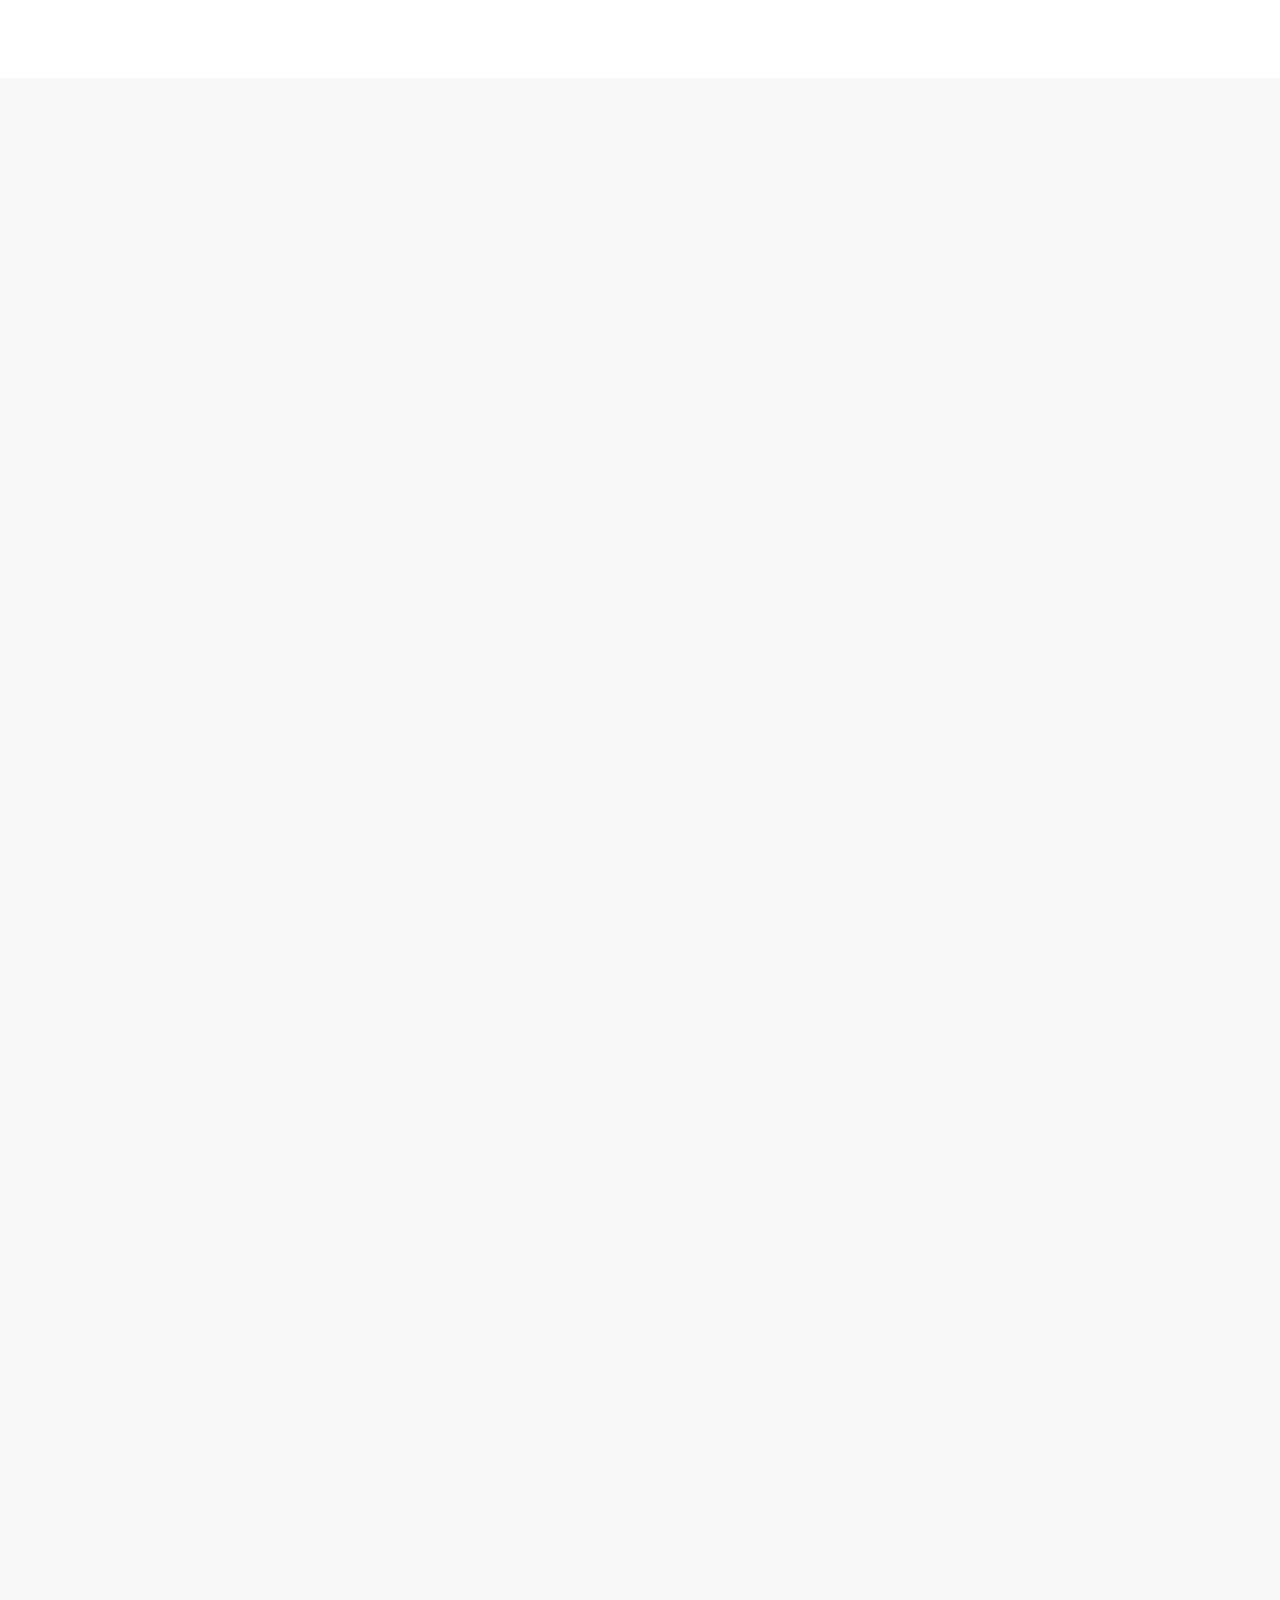
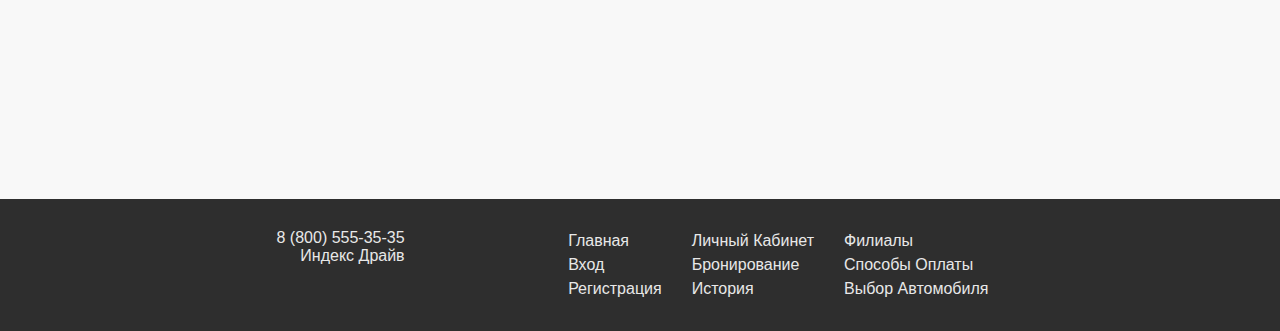
<file: pages/profile.html>
<!DOCTYPE html>
<html lang="ru">
<head>
    <meta charset="UTF-8">
    <meta http-equiv="X-UA-Compatible" content="IE=edge">
    <meta name="viewport" content="width=device-width, initial-scale=1.0">
    <link rel="stylesheet" href="../css/style.css">
    <link rel="icon" href="../images/icons/fav.svg">
    <title>Главная | Личный Кабинет</title>
</head>
<body>
    <header>
        <div class="header__content">
            <a href="../index.html" class="header__logo">
                <img src="../images/icons/logotype.png" alt="Логотип" class="header__logo_image">
            </a>
            <nav>
                <a href="branches.html" class="nav__link">Филиалы</a>
                <a href="booking.html" class="nav__link">Бронирование</a>
            </nav>
            <a class="header__link header__link-active">Личный Кабинет</a>
        </div>
    </header>
    <section class="profile">
        <div class="profile__content">
            <h3 class="profile__header">
                Личный Кабинет
            </h3>
            <div class="profile__flex">
                <div class="profile__data">
                    <span class="profile__title">ФИО</span>
                    <span class="profile__data_text profile__name">
                        Рудометов Никита Андреевич
                    </span>
                    <span class="profile__title">Паспорт</span>
                    <span class="profile__data_text profile__pass">
                        2134987647
                    </span>
                    <span class="profile__title">Телефон</span>
                    <span class="profile__data_text profile__phone">
                        84786573245
                    </span>
                    <span class="profile__title">Дата Рождения</span>
                    <span class="profile__data_text profile__birth">
                        01.01.2006
                    </span>
                    <div class="profile__btns">
                        <a href="cards.html" class="profile__btn">Способы Оплаты</a>
                        <a href="../index.html" class="profile__btn profile__exit">Выйти</a>
                    </div>
                </div>
                <div class="profile__book">
                    <div class="profile__book_card">
                        <span class="profile__book_title profile__title">Код Бронирования</span>
                        <span class="profile__book_data profile__numBook">
                            324
                        </span><br>
                        <span class="profile__book_title profile__title">Идентификатор Авто</span>
                        <span class="profile__book_data profile__numCar">
                            324ot3
                        </span><br>
                        <span class="profile__book_title profile__title">Марка</span>
                        <span class="profile__book_data profile__brand">
                            nehaval
                        </span><br>
                        <span class="profile__book_title profile__title">Дата Бронирования</span>
                        <span class="profile__book_data profile__dateBook">
                            09.05.20234
                        </span><br>
                        <span class="profile__book_title profile__title">Выбранный Филиал</span>
                        <span class="profile__book_data profile__branch">
                            332
                        </span>
                    </div>
                    <div class="profile__book_card">
                        <span class="profile__book_title profile__title">Код Бронирования</span>
                        <span class="profile__book_data profile__numBook">
                            324
                        </span><br>
                        <span class="profile__book_title profile__title">Идентификатор Авто</span>
                        <span class="profile__book_data profile__numCar">
                            324ot3
                        </span><br>
                        <span class="profile__book_title profile__title">Марка</span>
                        <span class="profile__book_data profile__brand">
                            nehaval
                        </span><br>
                        <span class="profile__book_title profile__title">Дата Бронирования</span>
                        <span class="profile__book_data profile__dateBook">
                            09.05.20234
                        </span><br>
                        <span class="profile__book_title profile__title">Выбранный Филиал</span>
                        <span class="profile__book_data profile__branch">
                            332
                        </span>
                    </div>
                    
                    <div class="profile__book_card">
                        <span class="profile__book_title profile__title">Код Бронирования</span>
                        <span class="profile__book_data profile__numBook">
                            324
                        </span><br>
                        <span class="profile__book_title profile__title">Идентификатор Авто</span>
                        <span class="profile__book_data profile__numCar">
                            324ot3
                        </span><br>
                        <span class="profile__book_title profile__title">Марка</span>
                        <span class="profile__book_data profile__brand">
                            nehaval
                        </span><br>
                        <span class="profile__book_title profile__title">Дата Бронирования</span>
                        <span class="profile__book_data profile__dateBook">
                            09.05.20234
                        </span><br>
                        <span class="profile__book_title profile__title">Выбранный Филиал</span>
                        <span class="profile__book_data profile__branch">
                            332
                        </span>
                    </div>
                    
                    <div class="profile__book_card">
                        <span class="profile__book_title profile__title">Код Бронирования</span>
                        <span class="profile__book_data profile__numBook">
                            324
                        </span><br>
                        <span class="profile__book_title profile__title">Идентификатор Авто</span>
                        <span class="profile__book_data profile__numCar">
                            324ot3
                        </span><br>
                        <span class="profile__book_title profile__title">Марка</span>
                        <span class="profile__book_data profile__brand">
                            nehaval
                        </span><br>
                        <span class="profile__book_title profile__title">Дата Бронирования</span>
                        <span class="profile__book_data profile__dateBook">
                            09.05.20234
                        </span><br>
                        <span class="profile__book_title profile__title">Выбранный Филиал</span>
                        <span class="profile__book_data profile__branch">
                            332
                        </span>
                    </div>
                    
                    <div class="profile__book_card">
                        <span class="profile__book_title profile__title">Код Бронирования</span>
                        <span class="profile__book_data profile__numBook">
                            324
                        </span><br>
                        <span class="profile__book_title profile__title">Идентификатор Авто</span>
                        <span class="profile__book_data profile__numCar">
                            324ot3
                        </span><br>
                        <span class="profile__book_title profile__title">Марка</span>
                        <span class="profile__book_data profile__brand">
                            nehaval
                        </span><br>
                        <span class="profile__book_title profile__title">Дата Бронирования</span>
                        <span class="profile__book_data profile__dateBook">
                            09.05.20234
                        </span><br>
                        <span class="profile__book_title profile__title">Выбранный Филиал</span>
                        <span class="profile__book_data profile__branch">
                            332
                        </span>
                    </div>
                    
                    <div class="profile__book_card">
                        <span class="profile__book_title profile__title">Код Бронирования</span>
                        <span class="profile__book_data profile__numBook">
                            324
                        </span><br>
                        <span class="profile__book_title profile__title">Идентификатор Авто</span>
                        <span class="profile__book_data profile__numCar">
                            324ot3
                        </span><br>
                        <span class="profile__book_title profile__title">Марка</span>
                        <span class="profile__book_data profile__brand">
                            nehaval
                        </span><br>
                        <span class="profile__book_title profile__title">Дата Бронирования</span>
                        <span class="profile__book_data profile__dateBook">
                            09.05.20234
                        </span><br>
                        <span class="profile__book_title profile__title">Выбранный Филиал</span>
                        <span class="profile__book_data profile__branch">
                            332
                        </span>
                    </div>
                    
                    <div class="profile__book_card">
                        <span class="profile__book_title profile__title">Код Бронирования</span>
                        <span class="profile__book_data profile__numBook">
                            324
                        </span><br>
                        <span class="profile__book_title profile__title">Идентификатор Авто</span>
                        <span class="profile__book_data profile__numCar">
                            324ot3
                        </span><br>
                        <span class="profile__book_title profile__title">Марка</span>
                        <span class="profile__book_data profile__brand">
                            nehaval
                        </span><br>
                        <span class="profile__book_title profile__title">Дата Бронирования</span>
                        <span class="profile__book_data profile__dateBook">
                            09.05.20234
                        </span><br>
                        <span class="profile__book_title profile__title">Выбранный Филиал</span>
                        <span class="profile__book_data profile__branch">
                            332
                        </span>
                    </div>
                    
                    <div class="profile__book_card">
                        <span class="profile__book_title profile__title">Код Бронирования</span>
                        <span class="profile__book_data profile__numBook">
                            324
                        </span><br>
                        <span class="profile__book_title profile__title">Идентификатор Авто</span>
                        <span class="profile__book_data profile__numCar">
                            324ot3
                        </span><br>
                        <span class="profile__book_title profile__title">Марка</span>
                        <span class="profile__book_data profile__brand">
                            nehaval
                        </span><br>
                        <span class="profile__book_title profile__title">Дата Бронирования</span>
                        <span class="profile__book_data profile__dateBook">
                            09.05.20234
                        </span><br>
                        <span class="profile__book_title profile__title">Выбранный Филиал</span>
                        <span class="profile__book_data profile__branch">
                            332
                        </span>
                    </div>
                </div>
            </div>
        </div>
    </section>
    <footer>
        <div class="footer__content">
            <a href="tel:+78005553535" class="footer__phone">8 (800) 555-35-35<br>Индекс Драйв</a>
            <div class="footer__links">
                <div class="footer__links_mini">
                    <a href="../index.html" class="footer__link">Главная</a>
                    <a href="login.html" class="footer__link">Вход</a>
                    <a href="register.html" class="footer__link">Регистрация</a>
                </div>
                <div class="footer__links_mini">
                    <a href="profile.html" class="footer__link">Личный Кабинет</a>
                    <a href="booking.html" class="footer__link">Бронирование</a>
                    <a href="history.html" class="footer__link">История</a>
                </div>
                <div class="footer__links_mini">
                    <a href="branches.html" class="footer__link">Филиалы</a>
                    <a href="cards.html" class="footer__link">Способы Оплаты</a>
                    <a href="car-select.html" class="footer__link">Выбор Автомобиля</a>
                </div>
            </div>
        </div>
    </footer>
</body>
</html>
</file>
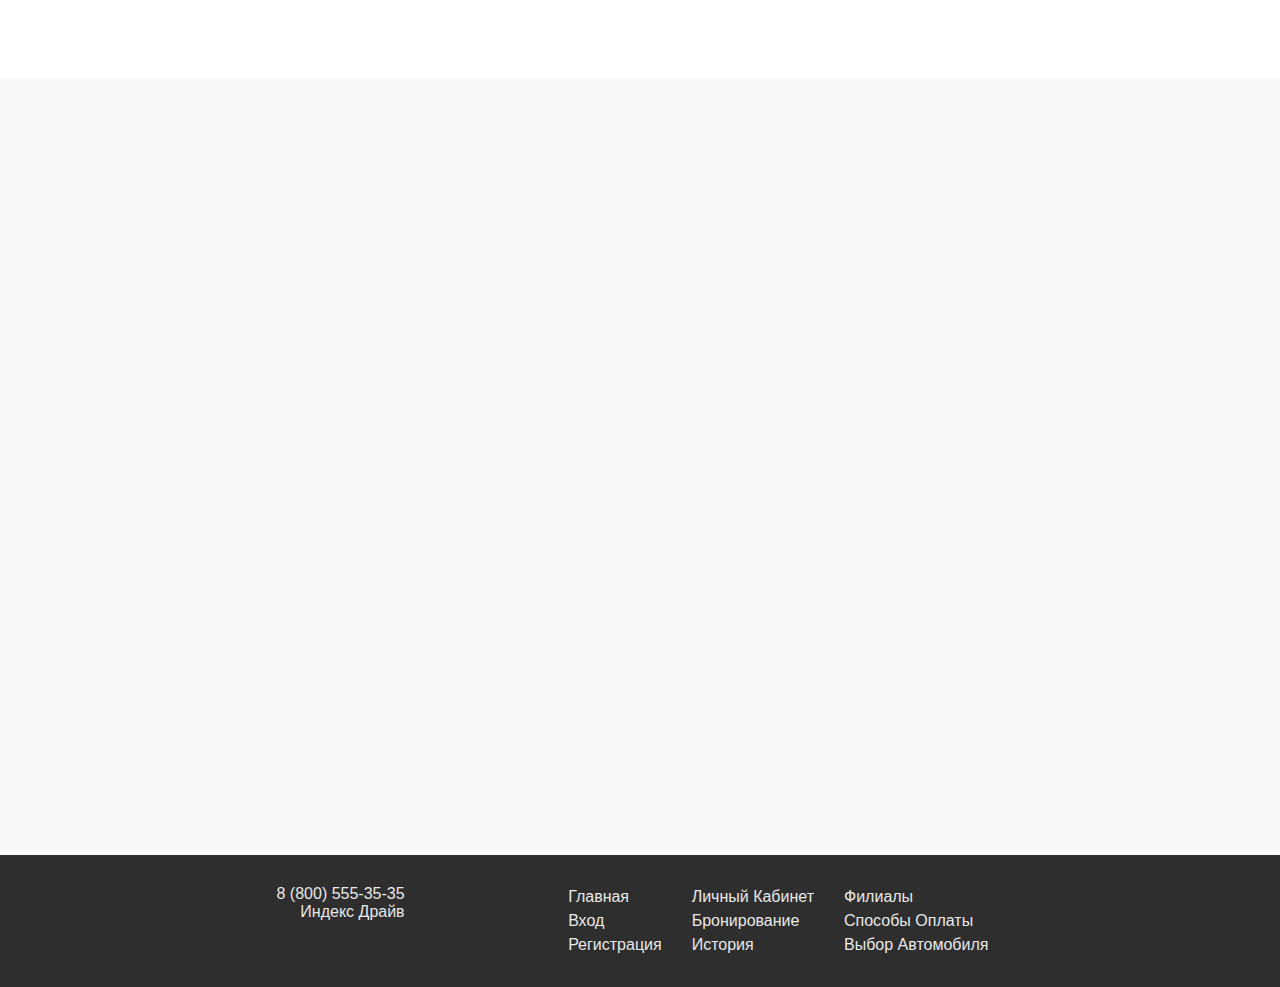
<file: pages/register.html>
<!DOCTYPE html>
<html lang="ru">
<head>
    <meta charset="UTF-8">
    <meta http-equiv="X-UA-Compatible" content="IE=edge">
    <meta name="viewport" content="width=device-width, initial-scale=1.0">
    <link rel="stylesheet" href="../css/style.css">
    <link rel="icon" href="../images/icons/fav.svg">
    <title>Главная | Регистрация</title>
</head>
<body>
    <header>
        <div class="header__content">
            <a href="../index.html" class="header__logo">
                <img src="../images/icons/logotype.png" alt="Логотип" class="header__logo_image">
            </a>
            <nav>
                <a href="branches.html" class="nav__link">Филиалы</a>
                <a href="booking.html" class="nav__link">Бронирование</a>
            </nav>
            <a href="profile.html" class="header__link">Личный Кабинет</a>
        </div>
    </header>
    <section class="reg">
        <div class="reg__content">
            <form action="login.html" class="reg__form">
                <legend class="reg__legend">Регистрация</legend>
                <label for="name" class="reg__label">Имя</label><br>
                <input type="text" class="reg__inp" id="name" required><br>
                <label for="surname" class="reg__label">Фамилия</label><br>
                <input type="text" class="reg__inp" id="surname" required><br>
                <label for="midname" class="reg__label">Отчество</label><br>
                <input type="text" class="reg__inp" id="midname" required><br>
                <label for="pass" class="reg__label">Серия и номер паспорта</label><br>
                <input type="text" class="reg__inp" id="pass" required><br>
                <label for="phone" class="reg__label">Телефон</label><br>
                <input type="text" class="reg__inp" id="phone" required><br>
                <label for="brth" class="reg__label">Дата Рождения</label><br>
                <input type="date" class="reg__inp" id="brth" required><br>
                <label for="password" class="reg__label">Пароль</label><br>
                <input type="password" class="reg__inp" required id="password"><br>
                <label for="sec-password" class="reg__label">Повтор пароля</label><br>
                <input type="password" class="reg__inp" required id="sec-password"><br>
                <div class="reg__btn_block">
                    <input type="submit" value="Зарегистрироваться" class="reg__btn">
                </div>
            </form>
        </div>
    </section>
    <footer>
        <div class="footer__content">
            <a href="tel:+78005553535" class="footer__phone">8 (800) 555-35-35<br>Индекс Драйв</a>
            <div class="footer__links">
                <div class="footer__links_mini">
                    <a href="index.html" class="footer__link">Главная</a>
                    <a href="login.html" class="footer__link">Вход</a>
                    <a href="register.html" class="footer__link">Регистрация</a>
                </div>
                <div class="footer__links_mini">
                    <a href="profile.html" class="footer__link">Личный Кабинет</a>
                    <a href="booking.html" class="footer__link">Бронирование</a>
                    <a href="history.html" class="footer__link">История</a>
                </div>
                <div class="footer__links_mini">
                    <a href="branches.html" class="footer__link">Филиалы</a>
                    <a href="cards.html" class="footer__link">Способы Оплаты</a>
                    <a href="car-select.html" class="footer__link">Выбор Автомобиля</a>
                </div>
            </div>
        </div>
    </footer>
</body>
</html>
</file>
<file: css/style.css>
* {
  font-family: Roboto, sans-serif;
}

body {
  margin: 0;
  overflow-x: hidden !important;
  min-height: 100vh;
}

header {
  margin: 0;
  background: rgba(255, 255, 255, 0.9);
  position: fixed;
  width: 100vw;
  z-index: 10;
}

.header__content {
  max-width: 1024px;
  padding: 20px 0;
  margin: 0 auto;
  display: -webkit-box;
  display: -ms-flexbox;
  display: flex;
  -webkit-box-pack: justify;
      -ms-flex-pack: justify;
          justify-content: space-between;
  -webkit-box-align: center;
      -ms-flex-align: center;
          align-items: center;
  -webkit-transition: .25s;
  transition: .25s;
  opacity: 0;
  -webkit-animation: showText .25s 1;
          animation: showText .25s 1;
  -webkit-animation-fill-mode: forwards;
          animation-fill-mode: forwards;
  -webkit-animation-delay: .75s;
          animation-delay: .75s;
}

.header__logo {
  font-size: 24px;
  font-weight: 600;
  border-bottom: 2px solid #e8e8e8;
  -webkit-transition: .125s;
  transition: .125s;
}

.header__logo:hover {
  border-bottom: 2px solid #0075ff;
}

.header__logo-active {
  border-bottom: 2px solid #0075ff;
}

.header__link {
  margin: 0 20px;
  color: #000;
  font-weight: 600;
  font-size: 18px;
  text-decoration: none;
  border-bottom: 2px solid #e8e8e8;
  -webkit-transition: .125s;
  transition: .125s;
}

.header__link-active {
  border-bottom: 2px solid #0075ff;
}

.header__link:hover {
  border-bottom: 2px solid #0075ff;
}

.fa-car {
  color: #0075ff;
}

.nav__link {
  margin: 0 20px;
  color: #000;
  font-weight: 500;
  font-size: 18px;
  text-decoration: none;
  border-bottom: 2px solid #e8e8e8;
  -webkit-transition: .125s;
  transition: .125s;
}

.nav__link-active {
  border-bottom: 2px solid #0075ff;
}

.nav__link:hover {
  border-bottom: 2px solid #0075ff;
}

.blue {
  color: #0075ff;
  font-weight: bold;
}

.trust {
  padding: 150px 0;
}

.trust__content {
  max-width: 1024px;
  margin: 0 auto;
  display: -webkit-box;
  display: -ms-flexbox;
  display: flex;
  -webkit-box-pack: justify;
      -ms-flex-pack: justify;
          justify-content: space-between;
  -webkit-box-align: center;
      -ms-flex-align: center;
          align-items: center;
}

.trust__cars {
  width: 45%;
  position: relative;
}

.trust__car {
  width: 100%;
  display: block;
  position: absolute;
  bottom: -230px;
  -webkit-transition: .25s;
  transition: .25s;
  opacity: 0;
  -webkit-animation: showCars .25s 1;
          animation: showCars .25s 1;
  -webkit-animation-fill-mode: forwards;
          animation-fill-mode: forwards;
  -webkit-animation-delay: 1s;
          animation-delay: 1s;
}

.trust__textblock {
  width: 45%;
  margin-top: 100px;
  -webkit-transition: .25s;
  transition: .25s;
  opacity: 0;
  -webkit-animation: showText .25s 1;
          animation: showText .25s 1;
  -webkit-animation-fill-mode: forwards;
          animation-fill-mode: forwards;
  -webkit-animation-delay: 1s;
          animation-delay: 1s;
}

.trust__title {
  font-size: 36px;
}

.trust__descr {
  font-size: 20px;
}

#trust__car-first {
  bottom: -130px;
}

#trust__car-second {
  bottom: -120px;
  z-index: 1;
}

#trust__car-third {
  z-index: 2;
}

@-webkit-keyframes showCars {
  0% {
    opacity: 0;
    bottom: -250px;
  }
  100% {
    opacity: 1;
  }
}

@keyframes showCars {
  0% {
    opacity: 0;
    bottom: -250px;
  }
  100% {
    opacity: 1;
  }
}

@-webkit-keyframes showText {
  0% {
    opacity: 0;
  }
  100% {
    opacity: 1;
  }
}

@keyframes showText {
  0% {
    opacity: 0;
  }
  100% {
    opacity: 1;
  }
}

.sep {
  height: 2px;
  width: 320px;
  margin: 0 auto;
  background: #e8e8e8;
  margin-top: 50px;
  margin-bottom: 50px;
}

.search__content {
  max-width: 1024px;
  margin: 0 auto;
  -webkit-transition: .25s;
  transition: .25s;
  opacity: 0;
  -webkit-animation: showText .25s 1;
          animation: showText .25s 1;
  -webkit-animation-fill-mode: forwards;
          animation-fill-mode: forwards;
  -webkit-animation-delay: 1.5s;
          animation-delay: 1.5s;
}

.search__title {
  text-align: center;
  font-size: 32px;
}

.search__block {
  max-width: 768px;
  margin: 0 auto;
  border: 2px solid #0075ff;
  border-radius: 25px;
  margin-top: 20px;
  padding: 20px 50px;
  display: -webkit-box;
  display: -ms-flexbox;
  display: flex;
  -webkit-box-pack: space-evenly;
      -ms-flex-pack: space-evenly;
          justify-content: space-evenly;
  -webkit-box-align: center;
      -ms-flex-align: center;
          align-items: center;
}

.search__row {
  border: none;
  text-align: center;
}

.search__name {
  font-size: 14px;
  font-weight: 500;
}

.search__select {
  padding: 5px 10px;
  margin-top: 5px;
  border-radius: 5px;
  font-size: 18px;
}

.search__btn {
  padding: 10px 40px;
  border-radius: 15px;
  border: 2px solid #0075ff;
  background: #0075ff;
  color: #fff;
  font-size: 18px;
  font-weight: 600;
  -webkit-transition: .15s;
  transition: .15s;
}

.search__btn:hover {
  cursor: pointer;
  border-color: #0075ff;
  background: none;
  color: #0075ff;
}

.news {
  margin-bottom: 50px;
  height: 690px;
}

.news__content {
  max-width: 1024px;
  margin: 0 auto;
  display: -webkit-box;
  display: -ms-flexbox;
  display: flex;
  -webkit-box-pack: justify;
      -ms-flex-pack: justify;
          justify-content: space-between;
}

.news__item {
  max-width: 24%;
  border: 1px solid #e8e8e8;
  text-align: center;
  padding-bottom: 20px;
  border-radius: 10px;
  height: 100%;
  -webkit-transition: .3s;
  transition: .3s;
  background: #fff;
  cursor: pointer;
}

.news__item:hover {
  background: #e8e8e8;
}

.news__img {
  width: 100%;
  height: 163px;
  -o-object-fit: cover;
     object-fit: cover;
  border-radius: 10px 10px 0 0;
}

.news__title {
  padding: 0 15px;
  text-align: center;
  font-weight: 500;
}

.news__descr {
  padding: 0 15px;
  text-align: justify;
  margin-bottom: 20px;
  font-size: 14px;
  color: gray;
}

.news__btn {
  padding: 5px 30px;
  border-radius: 5px;
  border: 2px solid #0075ff;
  background: #0075ff;
  color: #fff;
  font-size: 18px;
  font-weight: 500;
  -webkit-transition: .15s;
  transition: .15s;
  text-decoration: none;
}

.news__btn:hover {
  cursor: pointer;
  border-color: #0075ff;
  background: none;
  color: #0075ff;
}

footer {
  background: #2e2e2e;
  padding: 30px 0;
}

.footer__content {
  max-width: 1024px;
  margin: 0 auto;
  display: -webkit-box;
  display: -ms-flexbox;
  display: flex;
  -webkit-box-pack: space-evenly;
      -ms-flex-pack: space-evenly;
          justify-content: space-evenly;
}

.footer__phone {
  text-decoration: none;
  color: #e8e8e8;
  -webkit-transition: .05s;
  transition: .05s;
  text-align: right;
}

.footer__phone:hover {
  color: #fff;
}

.footer__links {
  display: -webkit-box;
  display: -ms-flexbox;
  display: flex;
}

.footer__link {
  text-decoration: none;
  display: block;
  color: #e8e8e8;
  -webkit-transition: .05s;
  transition: .05s;
  line-height: 24px;
  margin: 0 15px;
}

.footer__link:hover {
  color: #fff;
}

.round {
  opacity: .3;
  background: #0075ff;
  border-radius: 50%;
  width: 500px;
  height: 500px;
  position: absolute;
  top: 500px;
  left: -350px;
  z-index: -1;
}

.round-sec {
  top: 1380px;
  left: inherit;
  right: 20px;
}

.descr__content {
  max-width: 1024px;
  margin: 0 auto;
  -webkit-transition: .25s;
  transition: .25s;
  opacity: 0;
  -webkit-animation: showText .25s 1;
          animation: showText .25s 1;
  -webkit-animation-fill-mode: forwards;
          animation-fill-mode: forwards;
  -webkit-animation-delay: 1.25s;
          animation-delay: 1.25s;
}

.descr__text {
  background: #f8f8f8;
  padding: 20px 40px;
  color: gray;
  text-align: justify;
}

.reg {
  min-height: 70vh;
  background: #f8f8f8;
  padding: 150px 0 75px;
}

.reg__content {
  -webkit-transition: .25s;
  transition: .25s;
  opacity: 0;
  -webkit-animation: showText .25s 1;
          animation: showText .25s 1;
  -webkit-animation-fill-mode: forwards;
          animation-fill-mode: forwards;
  -webkit-animation-delay: 1.25s;
          animation-delay: 1.25s;
  max-width: 325px;
  margin: 0 auto;
  padding: 20px;
  border: 2px solid #0075ff;
  border-radius: 10px;
}

.reg__inp {
  width: calc(100% - 20px);
  font-size: 18px;
  font-weight: 500;
  padding: 5px 10px;
  margin-bottom: 10px;
  border: none;
  border-bottom: 1px solid gray;
  background: #f8f8f8;
}

.reg__inp:focus-visible {
  outline: none;
}

.reg__legend {
  text-align: center;
  font-size: 24px;
  font-weight: 500;
  margin-bottom: 20px;
  color: #000;
}

.reg__label {
  font-size: 14px;
  font-weight: 300;
  color: gray;
}

.reg__btn {
  display: inline;
  padding: 5px 10px;
  font-size: 18px;
  border: 1px solid #0075ff;
  cursor: pointer;
  background: #fff;
  -webkit-transition: .15s;
  transition: .15s;
}

.reg__btn:hover {
  background: #0075ff;
  color: #fff;
}

.reg__btn_block {
  padding-top: 10px;
  text-align: center;
}

.login {
  padding: 150px 0;
  min-height: 60vh;
}

.profile {
  min-height: 70vh;
  background: #f8f8f8;
  padding: 150px 0 75px;
}

.profile__header {
  font-size: 24px;
  text-align: center;
  font-weight: 500;
  margin-bottom: 50px;
}

.profile__content {
  -webkit-transition: .25s;
  transition: .25s;
  opacity: 0;
  -webkit-animation: showText .25s 1;
          animation: showText .25s 1;
  -webkit-animation-fill-mode: forwards;
          animation-fill-mode: forwards;
  -webkit-animation-delay: 1.25s;
          animation-delay: 1.25s;
  max-width: 1024px;
  margin: 0 auto;
}

.profile__flex {
  display: -webkit-box;
  display: -ms-flexbox;
  display: flex;
  -webkit-box-pack: justify;
      -ms-flex-pack: justify;
          justify-content: space-between;
  vertical-align: top;
}

.profile__title {
  font-size: 14px;
  font-weight: 300;
  display: block;
  color: gray;
  padding: 10px 0 5px;
}

.profile__data_text {
  font-size: 18px;
  font-weight: 500;
  border-bottom: 1px solid gray;
}

.profile__btns {
  padding-top: 20px;
}

.profile__btn {
  padding: 5px 10px;
  font-size: 14px;
  text-decoration: none;
  border: 1px solid #0075ff;
  cursor: pointer;
  background: #fff;
  -webkit-transition: .15s;
  transition: .15s;
  color: #0075ff;
}

.profile__btn:hover {
  background: #0075ff;
  color: #fff;
}

.profile__exit {
  border: 1px solid #c41a1a;
  color: #c41a1a;
}

.profile__exit:hover {
  background: #c41a1a;
}

.profile__book {
  width: 40%;
}

.profile__book_card {
  border-top: 2px solid #e8e8e8;
  border-bottom: 2px solid #e8e8e8;
  margin-bottom: 30px;
  padding: 5px;
}

.profile__book_title {
  display: inline;
  line-height: 28px;
}

.profile__book_data {
  display: inline;
  line-height: 28px;
}

.book {
  min-height: 70vh;
  background: #f8f8f8;
  padding: 100px 0 75px;
}

.book__content {
  -webkit-transition: .25s;
  transition: .25s;
  opacity: 0;
  -webkit-animation: showText .25s 1;
          animation: showText .25s 1;
  -webkit-animation-fill-mode: forwards;
          animation-fill-mode: forwards;
  -webkit-animation-delay: 1.25s;
          animation-delay: 1.25s;
  max-width: 1024px;
  margin: 0 auto;
}

.book__title {
  font-size: 18px;
  font-weight: 500;
  color: #0075ff;
  margin-bottom: 0px;
}

.book__data {
  margin: 20px 0 40px;
}

.book__data_title {
  font-size: 14px;
  color: gray;
  font-weight: 300;
  display: block;
  margin-top: 10px;
}

.book__data_text {
  font-size: 18px;
  border-bottom: 1px solid gray;
  display: inline;
  width: 100%;
}

.book__data_left {
  margin-left: 150px;
}

.book__data_close {
  display: block;
  text-align: right;
  font-weight: 300;
  -webkit-transition: .15s;
  transition: .15s;
}

.book__data_close:hover {
  cursor: pointer;
  color: #c41a1a;
}

.book__auto {
  display: -webkit-box;
  display: -ms-flexbox;
  display: flex;
  -ms-flex-wrap: wrap;
      flex-wrap: wrap;
}

.book__card {
  display: inline;
  line-height: 32px;
  padding-bottom: 3px;
  border-bottom: 1px solid #0075ff;
  cursor: pointer;
  background: #fff;
  font-size: 14px;
  -webkit-transition: .1s;
  transition: .1s;
  color: #0075ff;
}

.book__card:hover {
  border-bottom: 1px solid gray;
  color: gray;
}

.book__chosenCard {
  font-size: 14px;
  margin-right: 15px;
}

.book__add {
  display: inline;
  line-height: 64px;
  padding: 3px 7px;
  border: 1px solid #0075ff;
  cursor: pointer;
  background: #fff;
  -webkit-transition: .15s;
  transition: .15s;
  color: #0075ff;
}

.book__add:hover {
  background: #0075ff;
  color: #fff;
}

.book__price {
  margin-top: 30px;
}

.book__disc {
  font-size: 12px;
  font-weight: 300;
  color: gray;
  margin-left: 5px;
}

.book__sum {
  font-size: 24px;
  color: #0075ff;
  font-weight: 500;
}

.book__btn {
  display: inline;
  line-height: 128px;
  padding: 7px 15px;
  font-size: 18px;
  cursor: pointer;
  -webkit-transition: .15s;
  transition: .15s;
  background: #0075ff;
  border: 1px solid #0075ff;
  color: #fff;
}

.book__btn:hover {
  background: #fff;
  color: #0075ff;
  border: 1px solid #0075ff;
}

.book__header {
  font-size: 24px;
  text-align: center;
  font-weight: 500;
}

.sel {
  min-height: 70vh;
  background: #f8f8f8;
  padding: 150px 0 75px;
}

.sel__header {
  font-size: 24px;
  text-align: center;
  font-weight: 500;
}

.sel__content {
  -webkit-transition: .25s;
  transition: .25s;
  opacity: 0;
  -webkit-animation: showText .25s 1;
          animation: showText .25s 1;
  -webkit-animation-fill-mode: forwards;
          animation-fill-mode: forwards;
  -webkit-animation-delay: 1.25s;
          animation-delay: 1.25s;
  max-width: 1024px;
  margin: 0 auto;
  text-align: center;
}

.sel__block {
  display: -webkit-box;
  display: -ms-flexbox;
  display: flex;
  -ms-flex-wrap: wrap;
      flex-wrap: wrap;
  vertical-align: bottom;
}

.sel__item {
  max-width: 23%;
  margin: 50px 1%;
}

.sel__item_img {
  width: 100%;
  height: 125px;
  -o-object-fit: cover;
     object-fit: cover;
  margin-bottom: 10px;
}

.sel__item_title {
  font-size: 18px;
  font-weight: 500;
  margin: 10px 0;
}

.sel__item_color {
  font-size: 14px;
  color: gray;
}

.sel__item_info {
  color: gray;
  font-size: 14px;
}

.sel__item_btn {
  display: inline;
  line-height: 64px;
  padding: 3px 7px;
  border: 1px solid #0075ff;
  cursor: pointer;
  background: #fff;
  -webkit-transition: .15s;
  transition: .15s;
  color: #0075ff;
}

.sel__item_btn:hover {
  background: #0075ff;
  color: #fff;
}

.br {
  min-height: 70vh;
  background: #f8f8f8;
  padding: 150px 0 75px;
}

.br__title {
  font-size: 24px;
  text-align: center;
  font-weight: 500;
}

.br__content {
  -webkit-transition: .25s;
  transition: .25s;
  opacity: 0;
  -webkit-animation: showText .25s 1;
          animation: showText .25s 1;
  -webkit-animation-fill-mode: forwards;
          animation-fill-mode: forwards;
  -webkit-animation-delay: 1.25s;
          animation-delay: 1.25s;
  max-width: 1024px;
  margin: 0 auto;
  text-align: center;
}

.map__item {
  max-width: 30%;
  margin-left: 5px;
}

.map__item_img {
  height: 65px;
}

.cards {
  min-height: 70vh;
  background: #f8f8f8;
  padding: 150px 0 75px;
}

.cards__header {
  font-size: 24px;
  text-align: center;
  font-weight: 500;
}

.cards__content {
  -webkit-transition: .25s;
  transition: .25s;
  opacity: 0;
  -webkit-animation: showText .25s 1;
          animation: showText .25s 1;
  -webkit-animation-fill-mode: forwards;
          animation-fill-mode: forwards;
  -webkit-animation-delay: 1.25s;
          animation-delay: 1.25s;
  max-width: 1024px;
  margin: 0 auto;
  text-align: center;
}

.cards__block {
  display: -webkit-box;
  display: -ms-flexbox;
  display: flex;
  -webkit-box-pack: justify;
      -ms-flex-pack: justify;
          justify-content: space-between;
  -ms-flex-wrap: wrap;
      flex-wrap: wrap;
  margin-top: 40px;
}

.cards__item {
  width: 25%;
  text-align: center;
  border: 2px solid #0075ff;
  border-radius: 15px;
  padding: 40px 20px 20px;
  -webkit-transition: .3s;
  transition: .3s;
  cursor: pointer;
}

.cards__item:hover {
  background: #ebebeb;
}

.cards__item_anim:hover {
  background: #0075ff;
  color: #fff;
}

.cards__type {
  width: 50px;
}

.cards__num {
  font-size: 24px;
  font-weight: 500;
}

.cards__active {
  font-size: 14px;
}

.cards__active-no {
  color: #c41a1a;
}

.cards__del {
  margin-top: 20px;
  font-size: 14px;
  -webkit-transition: .15s;
  transition: .15s;
  text-decoration: none;
  color: inherit;
  line-height: 48px;
}

.cards__del:hover {
  cursor: pointer;
  color: #c41a1a;
}

.cards__add {
  padding-top: 10px;
  font-size: 64px;
}

.cards__add_text {
  font-size: 18px;
}

.modal {
  display: none;
  background: rgba(0, 0, 0, 0.4);
  height: 100vh;
  width: 100vw;
  position: fixed;
  top: 0;
  z-index: 10;
}

.modal__content {
  background: #f8f8f8;
  border-radius: 15px;
  width: 268px;
  padding: 25px 50px;
  margin: 0 auto;
  margin-top: 10vh;
}

.modal__close {
  font-size: 24px;
  cursor: pointer;
  -webkit-transition: .15s;
  transition: .15s;
  font-weight: 500;
  line-height: 32px;
}

.modal__close:hover {
  color: #c41a1a;
}

.history {
  min-height: 70vh;
  background: #f8f8f8;
  padding: 150px 0 75px;
}

.history__header {
  font-size: 24px;
  text-align: center;
  font-weight: 500;
}

.history__content {
  -webkit-transition: .25s;
  transition: .25s;
  opacity: 0;
  -webkit-animation: showText .25s 1;
          animation: showText .25s 1;
  -webkit-animation-fill-mode: forwards;
          animation-fill-mode: forwards;
  -webkit-animation-delay: 1.25s;
          animation-delay: 1.25s;
  max-width: 1024px;
  margin: 0 auto;
}

.history__cards {
  display: -webkit-box;
  display: -ms-flexbox;
  display: flex;
  -ms-flex-wrap: wrap;
      flex-wrap: wrap;
  -webkit-box-pack: space-evenly;
      -ms-flex-pack: space-evenly;
          justify-content: space-evenly;
}

.history__card {
  margin-top: 20px;
  margin-left: 20px;
  border: 2px solid lightgray;
  border-radius: 15px;
  width: 28%;
  padding: 25px 10px;
}

.history__card-first {
  margin-left: 0;
}

.history__img {
  width: 100%;
  margin: 20px 0;
}

.history__book {
  display: -webkit-box;
  display: -ms-flexbox;
  display: flex;
  -webkit-box-pack: justify;
      -ms-flex-pack: justify;
          justify-content: space-between;
}

.history__title {
  font-size: 14px;
  font-weight: 300;
  color: gray;
}

.history__data {
  font-size: 18px;
  font-weight: 500;
}
/*# sourceMappingURL=style.css.map */
</file>
